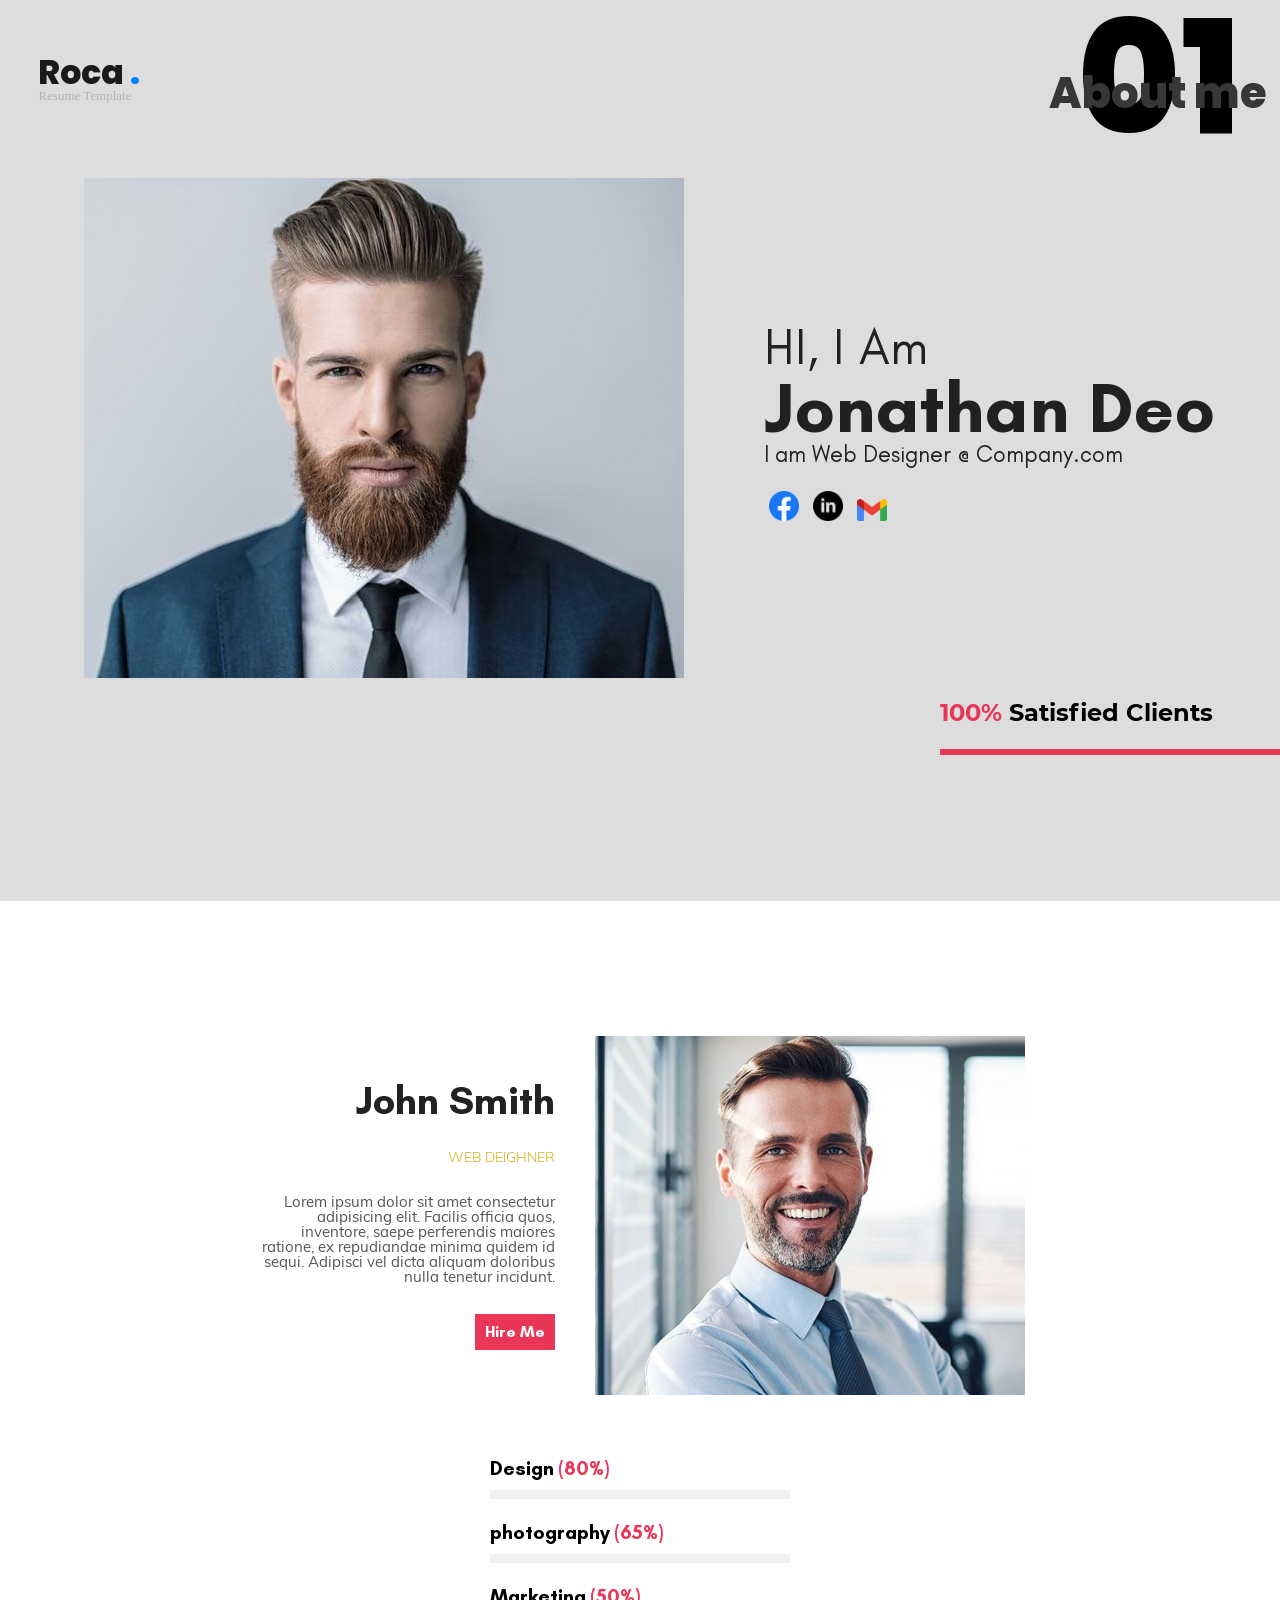
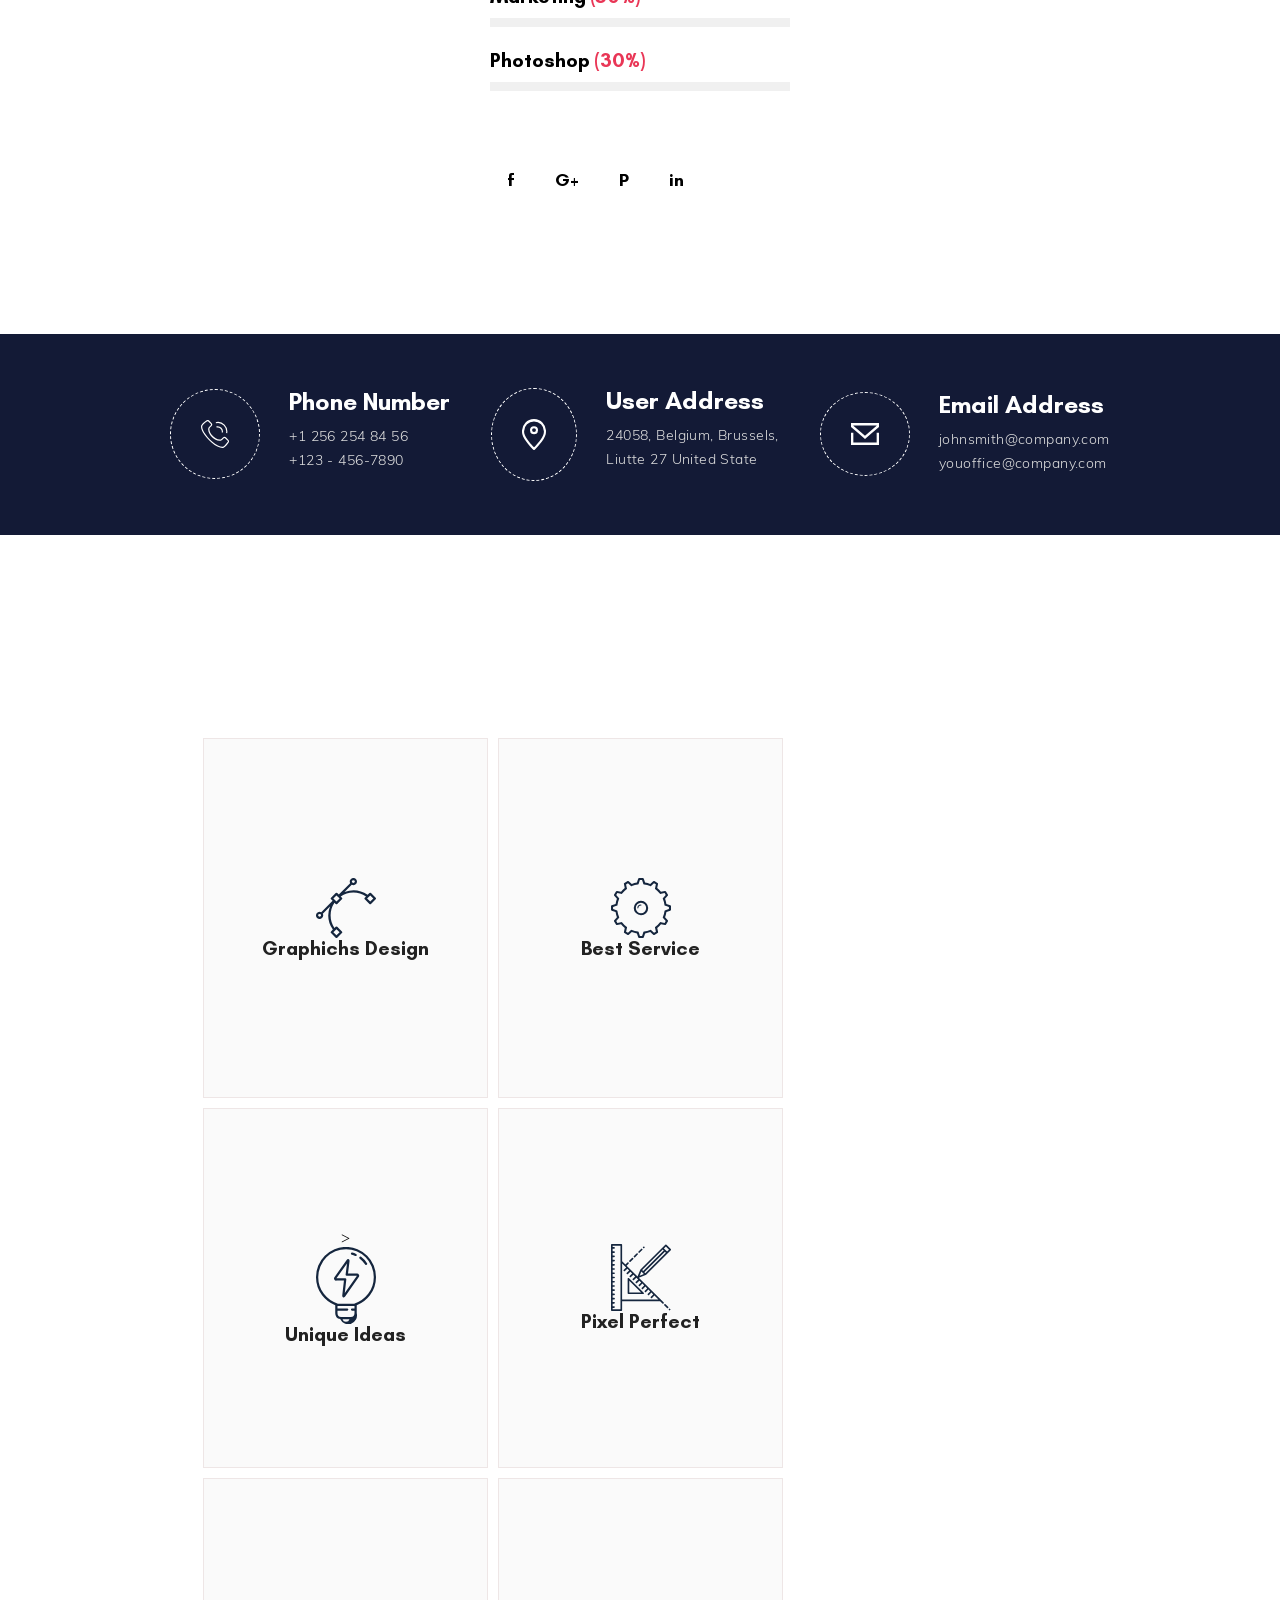
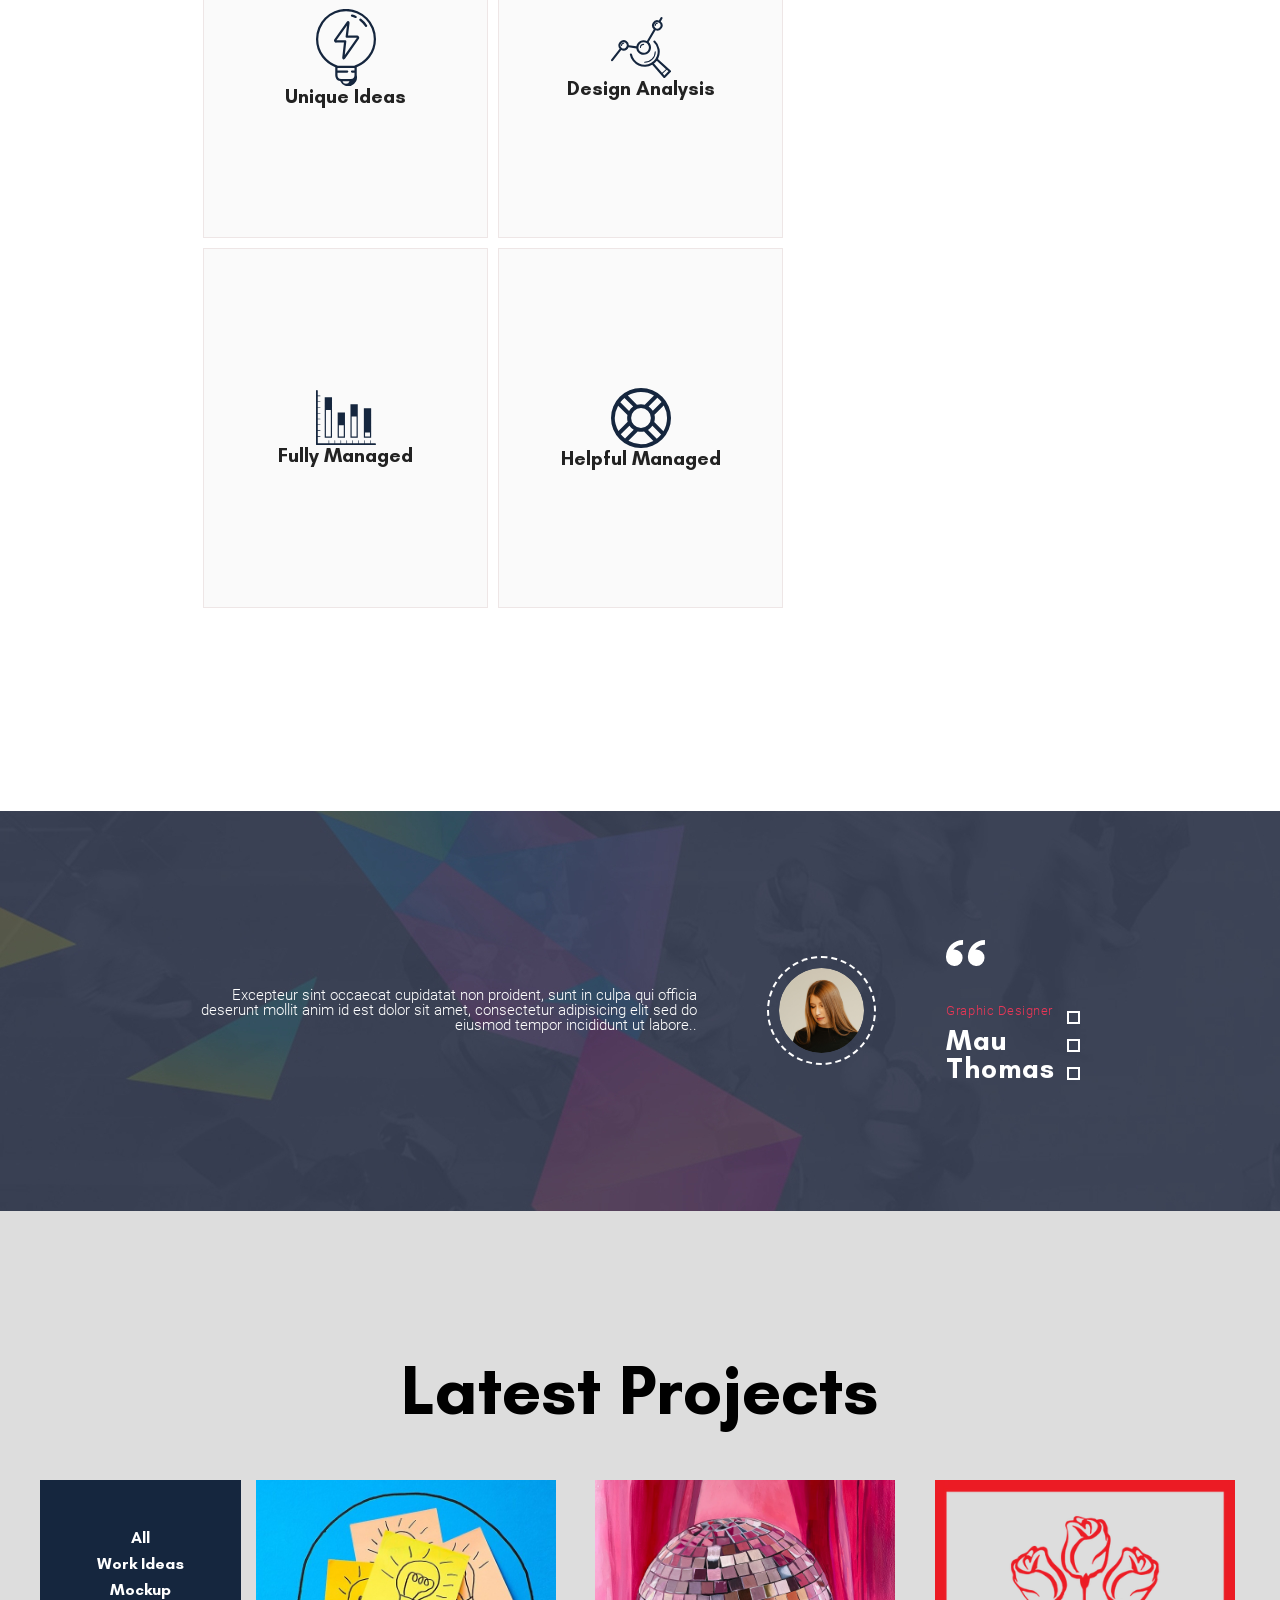
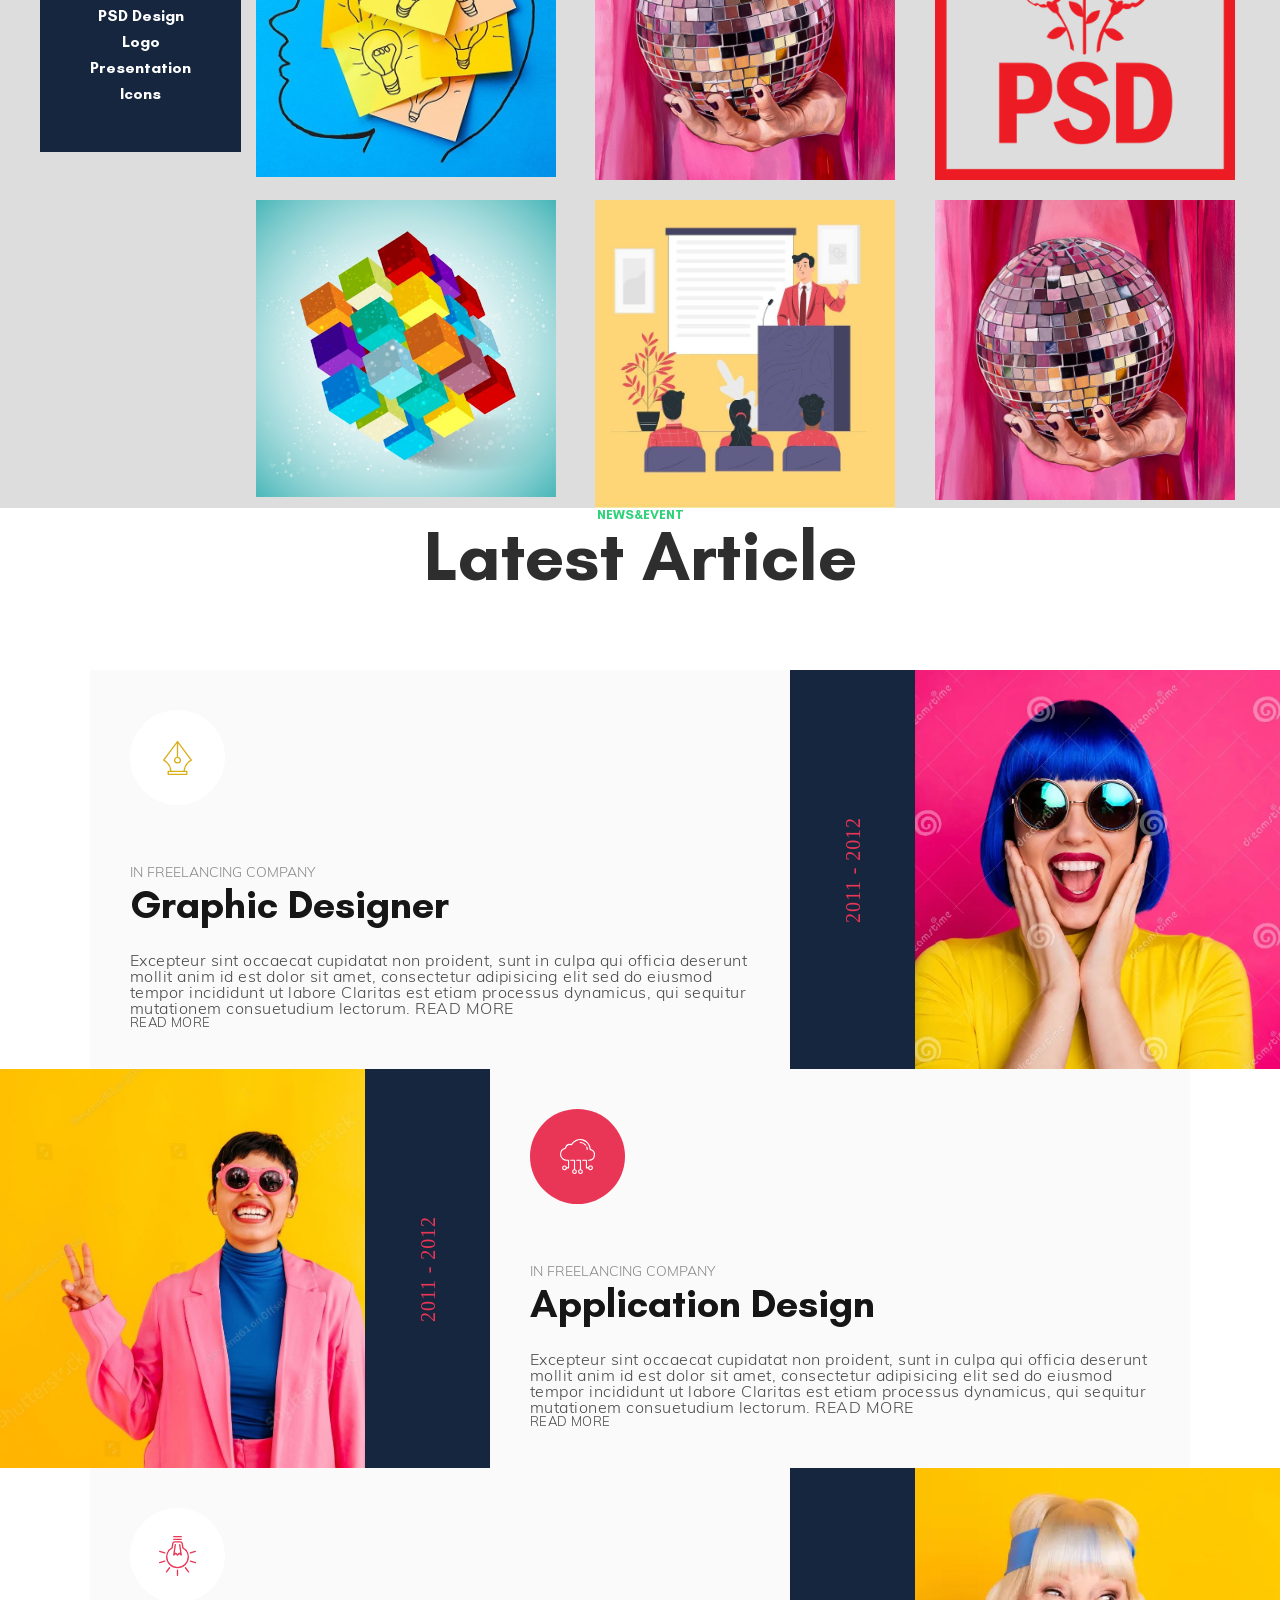
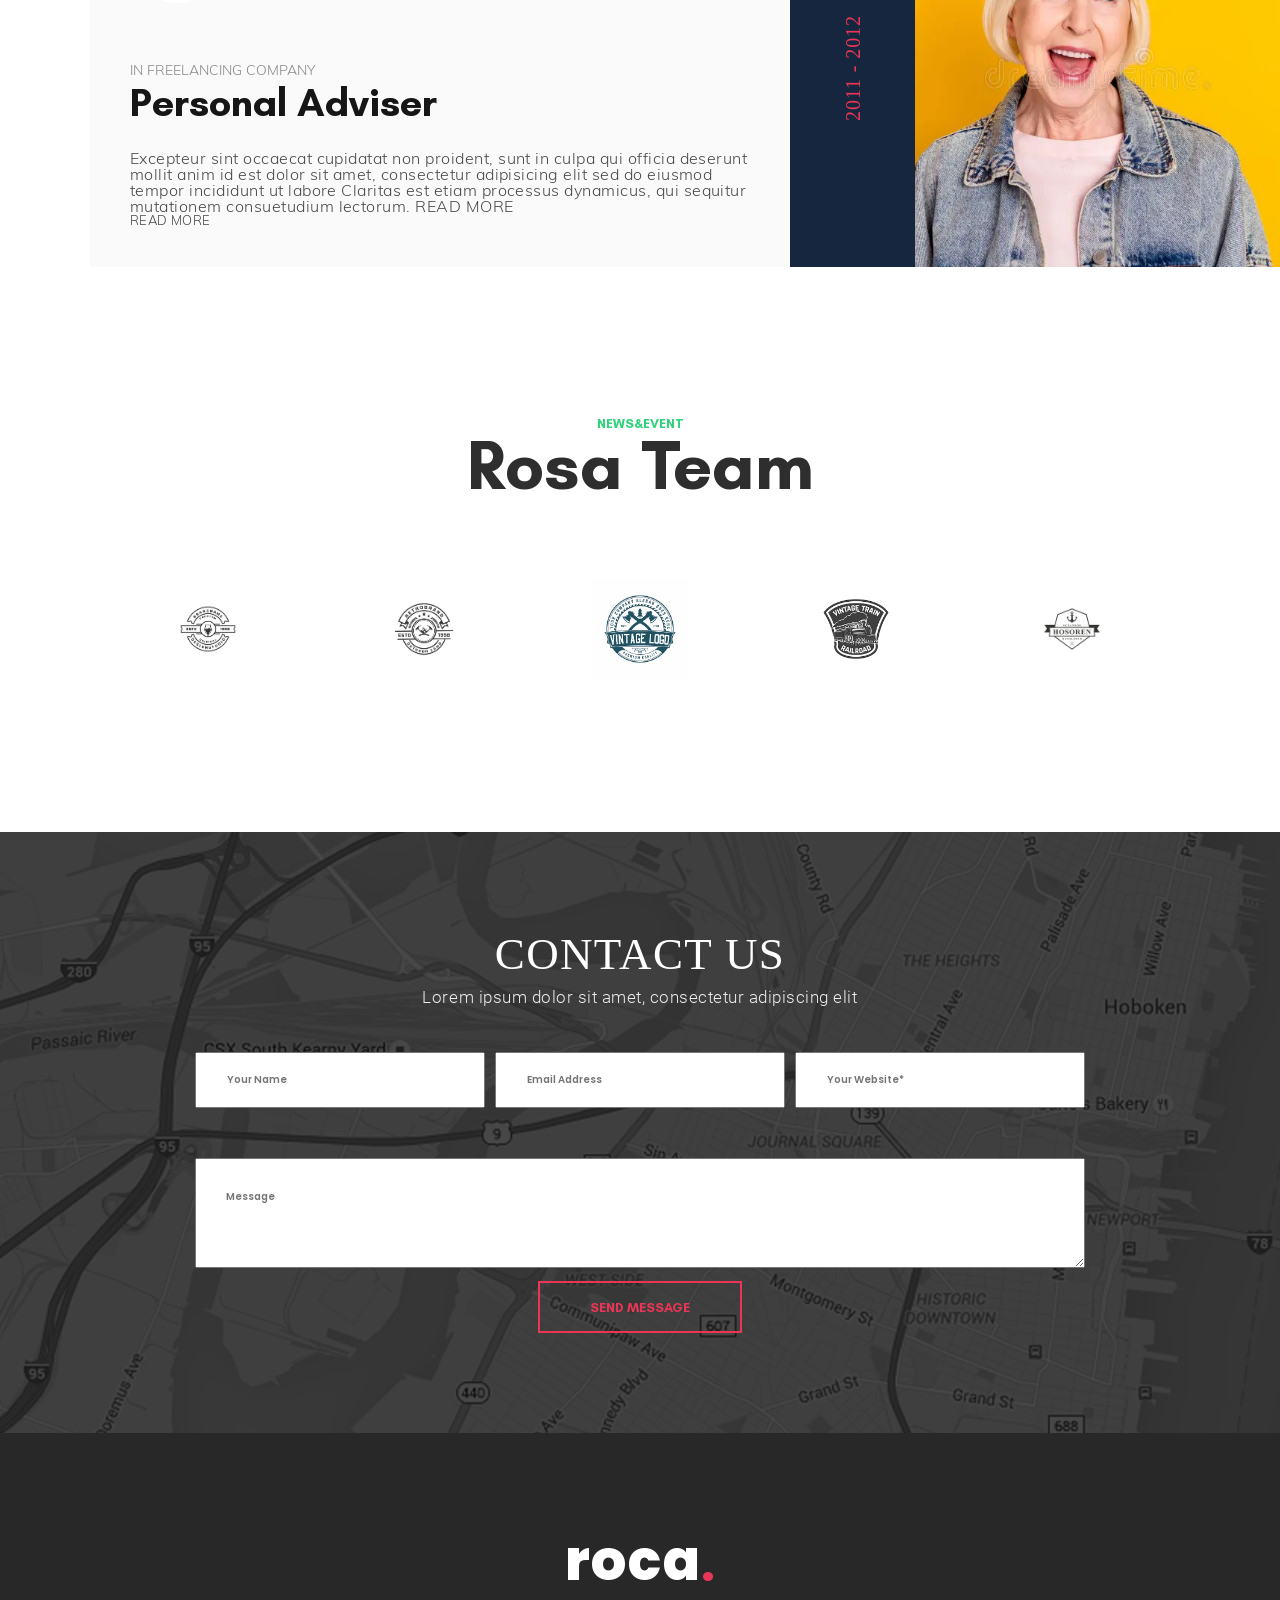
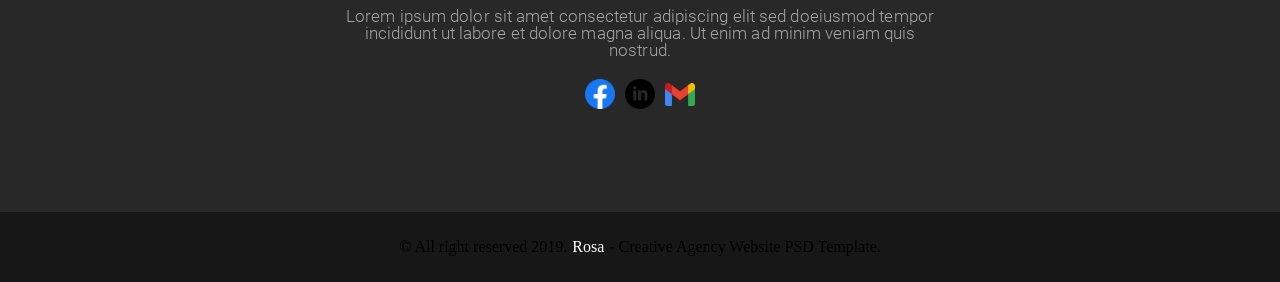
<file: index.html>
<!DOCTYPE html>
<html lang="en">
  <head>
    <link rel="stylesheet" href="assets/css/reset.css" />
    <link rel="stylesheet" href="assets/css/styles.css" />
    <link rel="stylesheet" href="assets/css/media.css" />

    <meta charset="UTF-8" />
    <meta name="viewport" content="width=device-width, initial-scale=1.0" />
    <!-- meta tags -->
    <meta name="description" content="My portfolio" />
    <meta name="keywords" content="HTML, CSS, JavaScript" />
    <!-- fb -->
    <meta
      property="og:url"
      content="https://calm-daffodil-a0343c.netlify.app/"
    />
    <meta property="og:type" content="website" />
    <meta property="og:title" content="My portfolio" />
    <meta property="og:description" content="Roca template" />
    <meta
      property="og:image"
      content="https://github.com/ninata11/Final-project"
    />

    <title>Roca</title>
  </head>
  <body>
    <header>
      <section class="header-spans">
        <div class="roca">
          <span>Roca</span>
          <span class="dot">.</span>
        </div>
        <span class="Template">Resume Template</span>
      </section>
      <section class="about-me">
        <span>01</span>
        <span>About me</span>
      </section>
    </header>
    <main>
      <section class="slider">
        <div class="slide">
          <div>
            <img src="assets/img/pic.jpg" alt="profile" />
          </div>
        </div>
        <div class="slide">
          <div>
            <img src="assets/img/pic4.jpg" alt="profile" />
          </div>
        </div>

        <div class="slide">
          <div>
            <img src="assets/img/pic2.jpg" alt="profile" />
          </div>
        </div>

        <div class="name">
          <span>HI, I Am </span>
          <span>Jonathan Deo</span>
          <span>I am Web Designer @ Company.com</span>
          <div>
            <a href="https://www.facebook.com/iamninachkaaa" target="_blank"
              ><img class="icon" src="assets/img/fb-icon.png" alt=""
            /></a>
            <a href="https://www.linkedin.com/feed/" target="_blank"
              ><img class="icon" src="assets/img/linkedin-icon.png" alt=""
            /></a>
            <a href="https://mail.google.com/mail/u/0/" target="_blank"
              ><img
                class="icon"
                src="assets/img/Gmail_icon_(2020).svg.png"
                alt=""
            /></a>
          </div>
        </div>
      </section>
      <section class="page-end">
        <span>100% </span>
        <span>Satisfied Clients</span>
        <div></div>
      </section>
      <section>
        <div class="container">
          <div class="information">
            <h2>John Smith</h2>
            <span>WEB DEIGHNER</span>
            <p>
              Lorem ipsum dolor sit amet consectetur adipisicing elit. Facilis
              officia quos, inventore, saepe perferendis maiores ratione, ex
              repudiandae minima quidem id sequi. Adipisci vel dicta aliquam
              doloribus nulla tenetur incidunt.
            </p>
            <div>Hire Me</div>
          </div>

          <img src="assets/img/pic2.jpg" alt="profile" />
          <div class="progress-section">
            <div class="bars">
              <span>Design</span>
              <span>(80%)</span>

              <div class="container-2">
                <div class="progress">
                  <div class="progress-bar" data-progress="80"></div>
                </div>
              </div>
            </div>
            <div class="bars">
              <span>photography</span>
              <span>(65%)</span>
              <div class="container-2">
                <div class="progress">
                  <div class="progress-bar" data-progress="65"></div>
                </div>
              </div>
            </div>
            <div class="bars">
              <span>Marketing</span>
              <span>(50%)</span>

              <div class="container-2">
                <div class="progress">
                  <div class="progress-bar" data-progress="50"></div>
                </div>
              </div>
            </div>
            <div class="bars">
              <span>Photoshop</span>
              <span>(30%)</span>
              <h3></h3>
              <div class="container-2">
                <div class="progress">
                  <div class="progress-bar" data-progress="30"></div>
                </div>
              </div>
            </div>
            <div class="squares-parent">
              <a href="https://www.facebook.com/" target="_blank">
                <div class="square"><div>f</div></div>
              </a>
              <a href="https://www.facebook.com/" target="_blank">
                <div class="square"><div>G+</div></div>
              </a>
              <a href="https://www.facebook.com/" target="_blank">
                <div class="square"><div>P</div></div>
              </a>
              <a href="https://www.facebook.com/" target="_blank">
                <div class="square"><div>in</div></div>
              </a>
            </div>
          </div>
        </div>
      </section>
      <section class="blue-section">
        <div class="contact">
          <div class="dashed-border">
            <img src="assets/img/1.svg" alt="call" />
          </div>
          <div class="addresses">
            <h3>Phone Number</h3>
            <a href="tel:+1 256 254 84 56 ">+1 256 254 84 56</a>
            <a href="tel: +123 - 456-7890 ">+123 - 456-7890</a>
          </div>
        </div>
        <div class="contact">
          <div class="dashed-border">
            <img src="assets/img/2.svg" alt="call" />
          </div>
          <div class="addresses">
            <h3>User Address</h3>
            <a href="https://maps.app.goo.gl/L4Jz5Cn4kfnjxTxz8" target="_blank"
              >24058, Belgium, Brussels,
            </a>
            <a href="https://maps.app.goo.gl/S2d8UM5fn9gJpexq9" target="_blank"
              >Liutte 27 United State</a
            >
          </div>
        </div>
        <div class="contact">
          <div class="dashed-border">
            <img src="assets/img/3.svg" alt="call" />
          </div>
          <div class="addresses">
            <h3>Email Address</h3>
            <a href="mailto:johnsmith@company.com  ">johnsmith@company.com </a>
            <a href="mailto:youoffice@company.com ">youoffice@company.com</a>
          </div>
        </div>
      </section>
      <section>
        <div class="cards-section">
          <div class="cards-parrent">
            <div class="card">
              <div class="hover-none">
                <img src="assets/img/design.svg" alt="design" />
                <h3>Graphichs Design</h3>
              </div>

              <div class="hover-d">
                <h4>Graphichs Design</h4>
                <p>
                  Lorem ipsum dolor sit amet consectetur adipisicing elit.
                  Atque, sunt. Ratione assumenda animi dolorum tempore
                  laboriosam.
                </p>
              </div>
            </div>

            <div class="card">
              <div class="hover-none">
                <img src="assets/img/service.svg" alt="service" />
                <h3>Best Service</h3>
              </div>
              <div class="hover-d">
                <h4>Best Service</h4>
                <p>
                  Lorem ipsum dolor sit amet consectetur adipisicing elit.
                  Atque, sunt. Ratione assumenda animi dolorum tempore
                  laboriosam.
                </p>
              </div>
            </div>
            <div class="card">
              <div class="hover-none">
                >
                <img src="assets/img/ideas.svg" alt="ideas" />
                <h3>Unique Ideas</h3>
              </div>
              <div class="hover-d">
                <h4>Unique Ideas</h4>
                <p>
                  Lorem ipsum dolor sit amet consectetur adipisicing elit.
                  Atque, sunt. Ratione assumenda animi dolorum tempore
                  laboriosam.
                </p>
              </div>
            </div>
            <div class="card">
              <div class="hover-none">
                <img src="assets/img/pixel.svg" alt="pixel" />
                <h3>Pixel Perfect</h3>
              </div>
              <div class="hover-d">
                <h4>Pixel Perfect</h4>
                <p>
                  Lorem ipsum dolor sit amet consectetur adipisicing elit.
                  Atque, sunt. Ratione assumenda animi dolorum tempore
                  laboriosam.
                </p>
              </div>
            </div>
            <div class="card">
              <div class="hover-none">
                <img src="assets/img/ideas.svg" alt="ideas" />
                <h3>Unique Ideas</h3>
              </div>
              <div class="hover-d">
                <h4>Unique Ideas</h4>
                <p>
                  Lorem ipsum dolor sit amet consectetur adipisicing elit.
                  Atque, sunt. Ratione assumenda animi dolorum tempore
                  laboriosam.
                </p>
              </div>
            </div>
            <div class="card">
              <div class="hover-none">
                <img src="assets/img/analysis.svg" alt="analysis" />
                <h3>Design Analysis</h3>
              </div>
              <div class="hover-d">
                <h4>Design Analysis</h4>
                <p>
                  Lorem ipsum dolor sit amet consectetur adipisicing elit.
                  Atque, sunt. Ratione assumenda animi dolorum tempore
                  laboriosam.
                </p>
              </div>
            </div>
            <div class="card">
              <div class="hover-none">
                <img src="assets/img/chart.svg" alt="chartr" />
                <h3>Fully Managed</h3>
              </div>
              <div class="hover-d">
                <h4>Fully Managed</h4>
                <p>
                  Lorem ipsum dolor sit amet consectetur adipisicing elit.
                  Atque, sunt. Ratione assumenda animi dolorum tempore
                  laboriosam.
                </p>
              </div>
            </div>
            <div class="card">
              <div class="hover-none">
                <img src="assets/img/support.svg" alt="support" />
                <h3>Helpful Managed</h3>
              </div>
              <div class="hover-d">
                <h4>Helpful Managed</h4>
                <p>
                  Lorem ipsum dolor sit amet consectetur adipisicing elit.
                  Atque, sunt. Ratione assumenda animi dolorum tempore
                  laboriosam.
                </p>
              </div>
            </div>
          </div>
        </div>
      </section>
      <section class="back-section">
        <div class="b-container">
          <div class="slideshow-container">
            <div class="emploee">
              <p>
                Excepteur sint occaecat cupidatat non proident, sunt in culpa
                qui officia deserunt mollit anim id est dolor sit amet,
                consectetur adipisicing elit sed do eiusmod tempor incididunt ut
                labore..
              </p>
              <div class="new-border">
                <img src="assets/img/d3.svg" alt="profile" />
              </div>
              <div class="d-flex">
                <img src="assets/img/quote.svg" alt="" />
                <span>Graphic Designer</span>
                <span>Mau Thomas</span>
              </div>
            </div>
            <div class="emploee">
              <p>
                The front-end of a website is the part that users interact with.
                Everything that you see when you're navigating around the
                Internet, from fonts and colors to dropdown menus and sliders,
                is a combo of HTML, CSS.
              </p>
              <div class="new-border">
                <img src="assets/img/d4.svg" alt="profile" />
              </div>
              <div class="d-flex">
                <img src="assets/img/quote.svg" alt="" />
                <span>front-end Developer</span>
                <span>Theo Smith</span>
              </div>
            </div>
            <div class="emploee">
              <p>
                Back end (computing), the data access layer in software
                architecture. Back-end CASE. Back-end database, a database
                accessed indirectly through an external application.
              </p>
              <div class="new-border">
                <img src="assets/img/d5.svg" alt="profile" />
              </div>
              <div class="d-flex">
                <img src="assets/img/quote.svg" alt="" />
                <span>Back-end Developer</span>
                <span>Giorgi Mikadze </span>
              </div>
            </div>
          </div>

          <div class="js-squares-parent">
            <div class="button"></div>
            <div class="button"></div>
            <div class="button"></div>
          </div>
        </div>
      </section>
      <section class="latest-projects">
        <div>
          <h3>Latest Projects</h3>
          <div class="l-projects">
            <div class="list">
              <ul class="btn-container" id="myBtnContainer">
                <li class="btn active" onclick="filterObjects('all')">All</li>
                <li class="btn" onclick="filterObjects('work')">Work Ideas</li>
                <li class="btn" onclick="filterObjects('mockup')">Mockup</li>
                <li class="btn" onclick="filterObjects('psd')">PSD Design</li>
                <li class="btn" onclick="filterObjects('log')">Logo</li>
                <li class="btn" onclick="filterObjects('pres')">
                  Presentation
                </li>
                <li class="btn" onclick="filterObjects('icons')">Icons</li>
              </ul>
            </div>
            <div class="js-cards">
              <div class="filterDiv work">
                <img class="cube" src="assets/img/work.jpg" alt="ideas" />

                <div class="none">
                  <img src="assets/img/heart.svg" alt="heart" />
                  <span>9 month ago</span>

                  <h4>Work Ideas</h4>
                </div>
              </div>
              <div class="filterDiv mockup">
                <img class="cube" src="assets/img/ball2.webp" alt="mockup" />
                <div class="none">
                  <img src="assets/img/heart.svg" alt="heart" />
                  <span>1 years ago</span>

                  <h4>Mockup</h4>
                </div>
              </div>
              <div class="filterDiv psd">
                <img class="cube" src="assets/img/PSD.webp" alt="psd" />
                <div class="none">
                  <img src="assets/img/heart.svg" alt="heart" />
                  <span>3 days ago</span>

                  <h4>PSD Design</h4>
                </div>
              </div>
              <div class="filterDiv log">
                <img class="cube" src="assets/img/cube.jpg" alt="cube" />
                <div class="none">
                  <img src="assets/img/heart.svg" alt="heart" />
                  <span>2 weeks ago</span>

                  <h4>Logo</h4>
                </div>
              </div>
              <div class="filterDiv pres">
                <img
                  class="cube"
                  src="assets/img/presentation.png"
                  alt="presentation"
                />
                <div class="none">
                  <img src="assets/img/heart.svg" alt="heart" />
                  <span>3 month ago</span>

                  <h4>Presentation</h4>
                </div>
              </div>
              <div class="filterDiv icons">
                <img class="cube" src="assets/img/ball2.webp" alt="icons" />
                <div class="none">
                  <img src="assets/img/heart.svg" alt="heart" />
                  <span>6 month ago</span>

                  <h4>Icons</h4>
                </div>
              </div>
            </div>
          </div>
        </div>
      </section>
      <section class="latest-articles">
        <div class="article-header">
          <span>NEWS&EVENT</span>
          <h2>Latest Article</h2>
        </div>
        <div class="article-parent">
          <div class="article" style="margin-left: 90px">
            <img src="assets/img/Icon1.svg" alt="icon" />
            <span>IN FREELANCING COMPANY</span>
            <h3>Graphic Designer</h3>
            <p>
              Excepteur sint occaecat cupidatat non proident, sunt in culpa qui
              officia deserunt mollit anim id est dolor sit amet, consectetur
              adipisicing elit sed do eiusmod tempor incididunt ut labore
              Claritas est etiam processus dynamicus, qui sequitur mutationem
              consuetudium lectorum. READ MORE
            </p>
            <a href="#">READ MORE</a>
          </div>
          <div class="rotate"><div>2011 - 2012</div></div>
          <div>
            <img class="art-pic" src="assets/img/artc6.jpg" alt="people" />
          </div>
        </div>
        <div class="article-parent">
          <div>
            <img class="art-pic" src="assets/img/artic4.jpg" alt="people" />
          </div>
          <div class="rotate"><div>2011 - 2012</div></div>
          <div class="article" style="margin-right: 90px">
            <img src="assets/img/Icon2.svg" alt="icon" />
            <span>IN FREELANCING COMPANY</span>
            <h3>Application Design</h3>
            <p>
              Excepteur sint occaecat cupidatat non proident, sunt in culpa qui
              officia deserunt mollit anim id est dolor sit amet, consectetur
              adipisicing elit sed do eiusmod tempor incididunt ut labore
              Claritas est etiam processus dynamicus, qui sequitur mutationem
              consuetudium lectorum. READ MORE
            </p>
            <a href="#">READ MORE</a>
          </div>
        </div>
        <div class="article-parent">
          <div class="article" style="margin-left: 90px">
            <img src="assets/img/Icon3.svg" alt="icon" />
            <span>IN FREELANCING COMPANY</span>
            <h3>Personal Adviser</h3>
            <p>
              Excepteur sint occaecat cupidatat non proident, sunt in culpa qui
              officia deserunt mollit anim id est dolor sit amet, consectetur
              adipisicing elit sed do eiusmod tempor incididunt ut labore
              Claritas est etiam processus dynamicus, qui sequitur mutationem
              consuetudium lectorum. READ MORE
            </p>
            <a href="#">READ MORE</a>
          </div>
          <div class="rotate"><div>2011 - 2012</div></div>
          <div>
            <img class="art-pic" src="assets/img/arct7.webp" alt="people" />
          </div>
        </div>
      </section>
      <section class="rosa-team">
        <div class="article-header">
          <span>NEWS&EVENT</span>
          <h2>Rosa Team</h2>
        </div>
        <div class="rosa-articles">
          <div class="client">
            <img src="assets/img/alb1.jpg" alt="logo" />
            <div class="client-info">
              <h4>Client 1</h4>
              <p>
                Lorm ipm dolr amt consect mag maiores.Ipsa dolor sit magnam
                maores.
              </p>
            </div>
          </div>
          <div class="client">
            <img src="assets/img/alb2.jpg" alt="logo" />
            <div class="client-info">
              <h4>Client 2</h4>
              <p>
                Lorm ipm dolr amt consect mag maiores.Ipsa dolor sit magnam
                maores.
              </p>
            </div>
          </div>
          <div class="client">
            <img src="assets/img/alb3.avif" alt="logo" />
            <div class="client-info">
              <h4>Client 3</h4>
              <p>
                Lorm ipm dolr amt consect mag maiores.Ipsa dolor sit magnam
                maores.
              </p>
            </div>
          </div>
          <div class="client">
            <img src="assets/img/alb4.avif" alt="logo" />
            <div class="client-info">
              <h4>Client 4</h4>
              <p>
                Lorm ipm dolr amt consect mag maiores.Ipsa dolor sit magnam
                maores.
              </p>
            </div>
          </div>
          <div class="client">
            <img src="assets/img/ocean.jpg" alt="logo" />
            <div class="client-info">
              <h4>Client 5</h4>
              <p>
                Lorm ipm dolr amt consect mag maiores.Ipsa dolor sit magnam
                maores.
              </p>
            </div>
          </div>
        </div>
      </section>
      <section class="final-section">
        <div class="final-head">
          <h4>CONTACT US</h4>
          <span>Lorem ipsum dolor sit amet, consectetur adipiscing elit</span>
        </div>
        <form class="form" id="sigh-up" action="#" method="get" novalidate>
          <div class="reg">
            <div class="input-field">
              <label for="username"></label>
              <input
                type="text"
                id="username"
                name="username"
                placeholder="Your Name"
              />
              <span class="error-message" id="username-error"></span>
            </div>

            <div class="input-field">
              <label for="email"></label>
              <input
                type="email"
                name="email"
                id="email"
                placeholder="Email Address"
                required
              />
              <span class="error-message" id="email-error"></span>
            </div>
            <div class="input-field">
              <label for="web"></label>
              <input
                type="web"
                id="web"
                name="web"
                placeholder="Your Website*"
                required
              />
              <span class="error-message" id="web-error"></span>
            </div>
          </div>

          <div class="input-field">
            <label for="message"></label>
            <textarea
              class="textarea"
              name="message"
              id="message"
              cols="30"
              rows="10"
              placeholder="Message"
            ></textarea>
          </div>
          <div class="input-field">
            <button id="modalbtn" class="send-message" type="submit">
              SEND MESSAGE
            </button>
          </div>
        </form>
        <div class="modal" id="sign-up-modal">
          <div class="modal-content">
            <div class="modal-header">
              <button class="x-button">X</button>
            </div>
            <div class="modal-body">
              Thank you for getting in touch! We appreciate you contacting us.
            </div>
          </div>
        </div>
        <div class="modal" id="sign-up-error-modal">
          <div class="modal-content">
            <div class="modal-header">
              <button class="x-button">X</button>
            </div>
            <div class="modal-body">
              There was an error submitting your message. Please try again.
            </div>
          </div>
        </div>
      </section>

      <section class="footer-section">
        <div class="last-roca">
          <h3>roca</h3>
          <span>.</span>
        </div>

        <p>
          Lorem ipsum dolor sit amet consectetur adipiscing elit sed doeiusmod
          tempor incididunt ut labore et dolore magna aliqua. Ut enim ad minim
          veniam quis nostrud.
        </p>
        <div class="logos">
          <a href="https://www.facebook.com/" target="_blank">
            <img src="assets/img/fb-icon.png" alt="fb"
          /></a>
          <a href="https://www.linkedin.com/feed/" target="_blank">
            <img src="assets/img/linkedin-icon.png" alt="linkedin"
          /></a>
          <a href="https://mail.google.com" target="_blank">
            <img src="assets/img/Gmail_icon_(2020).svg.png" alt="gmail-grey"
          /></a>
        </div>
      </section>
    </main>
    <footer>
      <span>© All right reserved 2019. </span>
      <span>Rosa</span>
      <span> - Creative Agency Website PSD Template.</span>
    </footer>
    <script src="app.js"></script>
  </body>
</html>
</file>
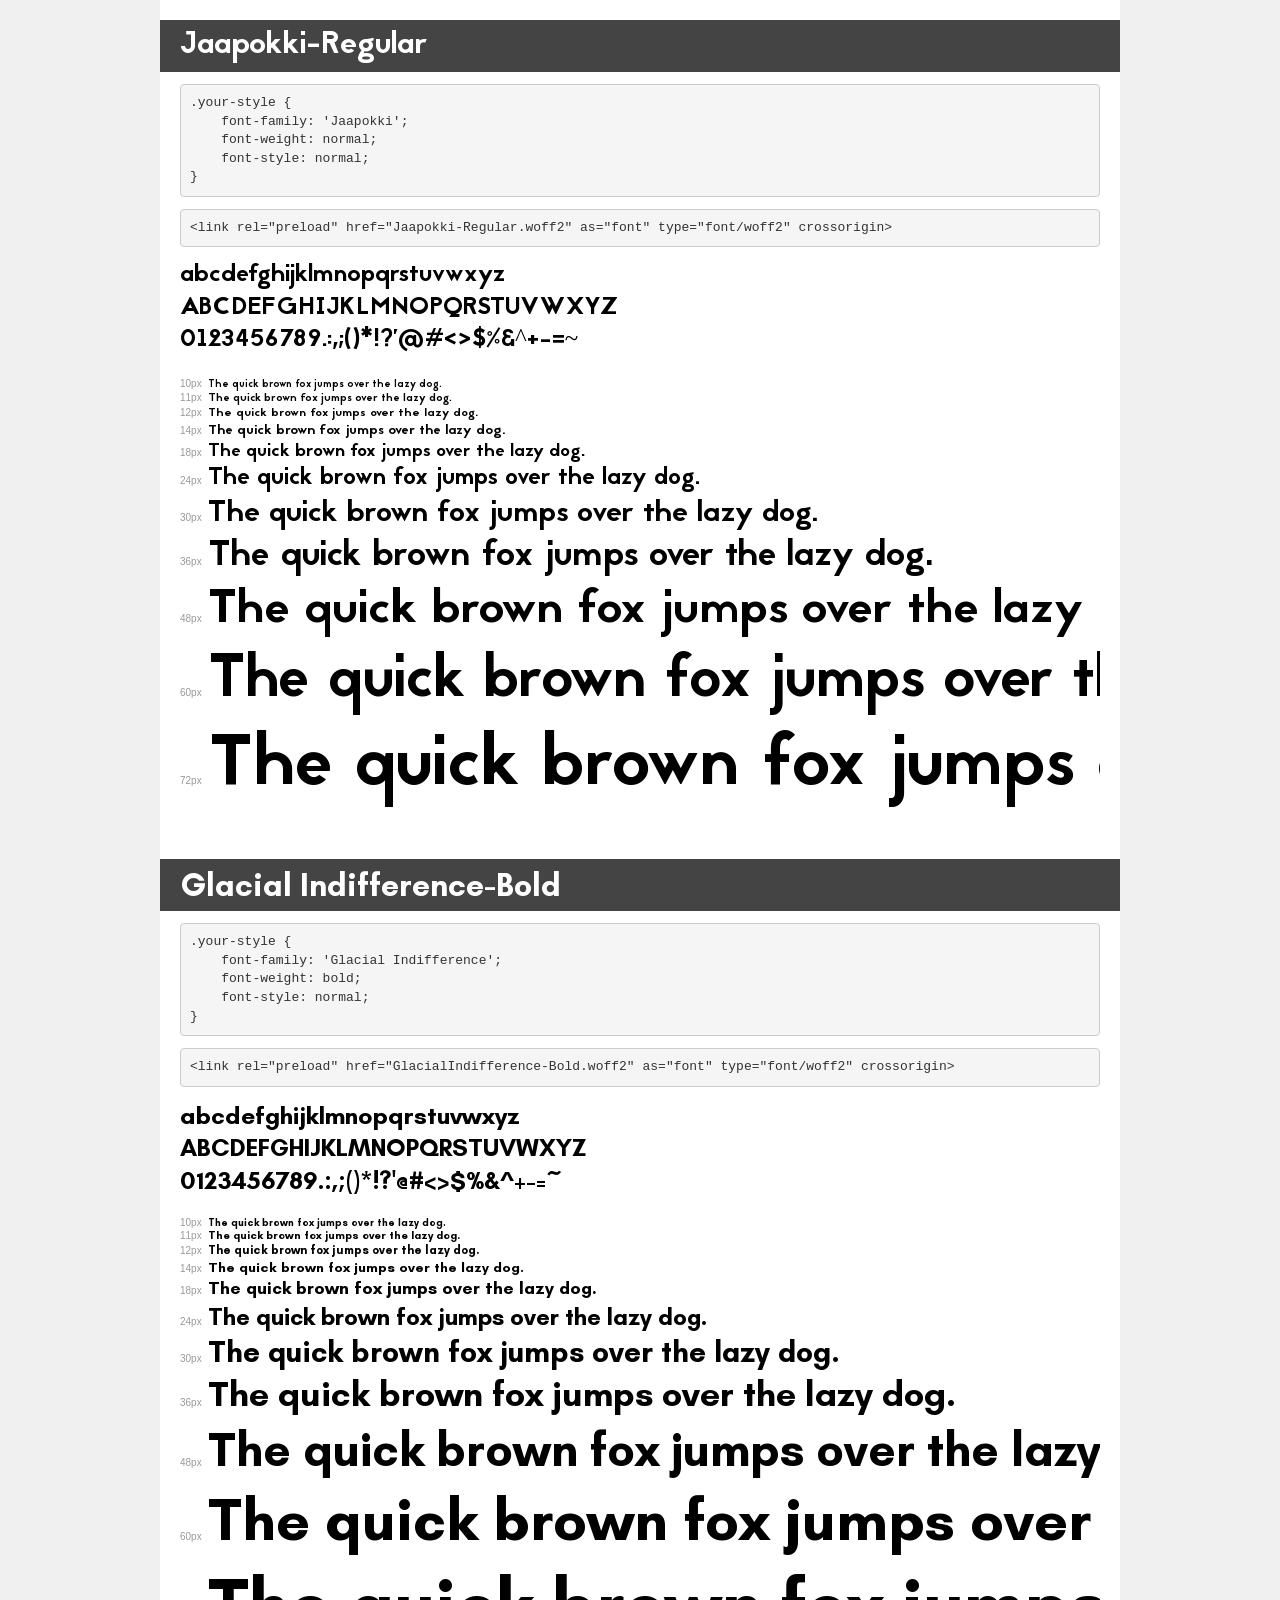
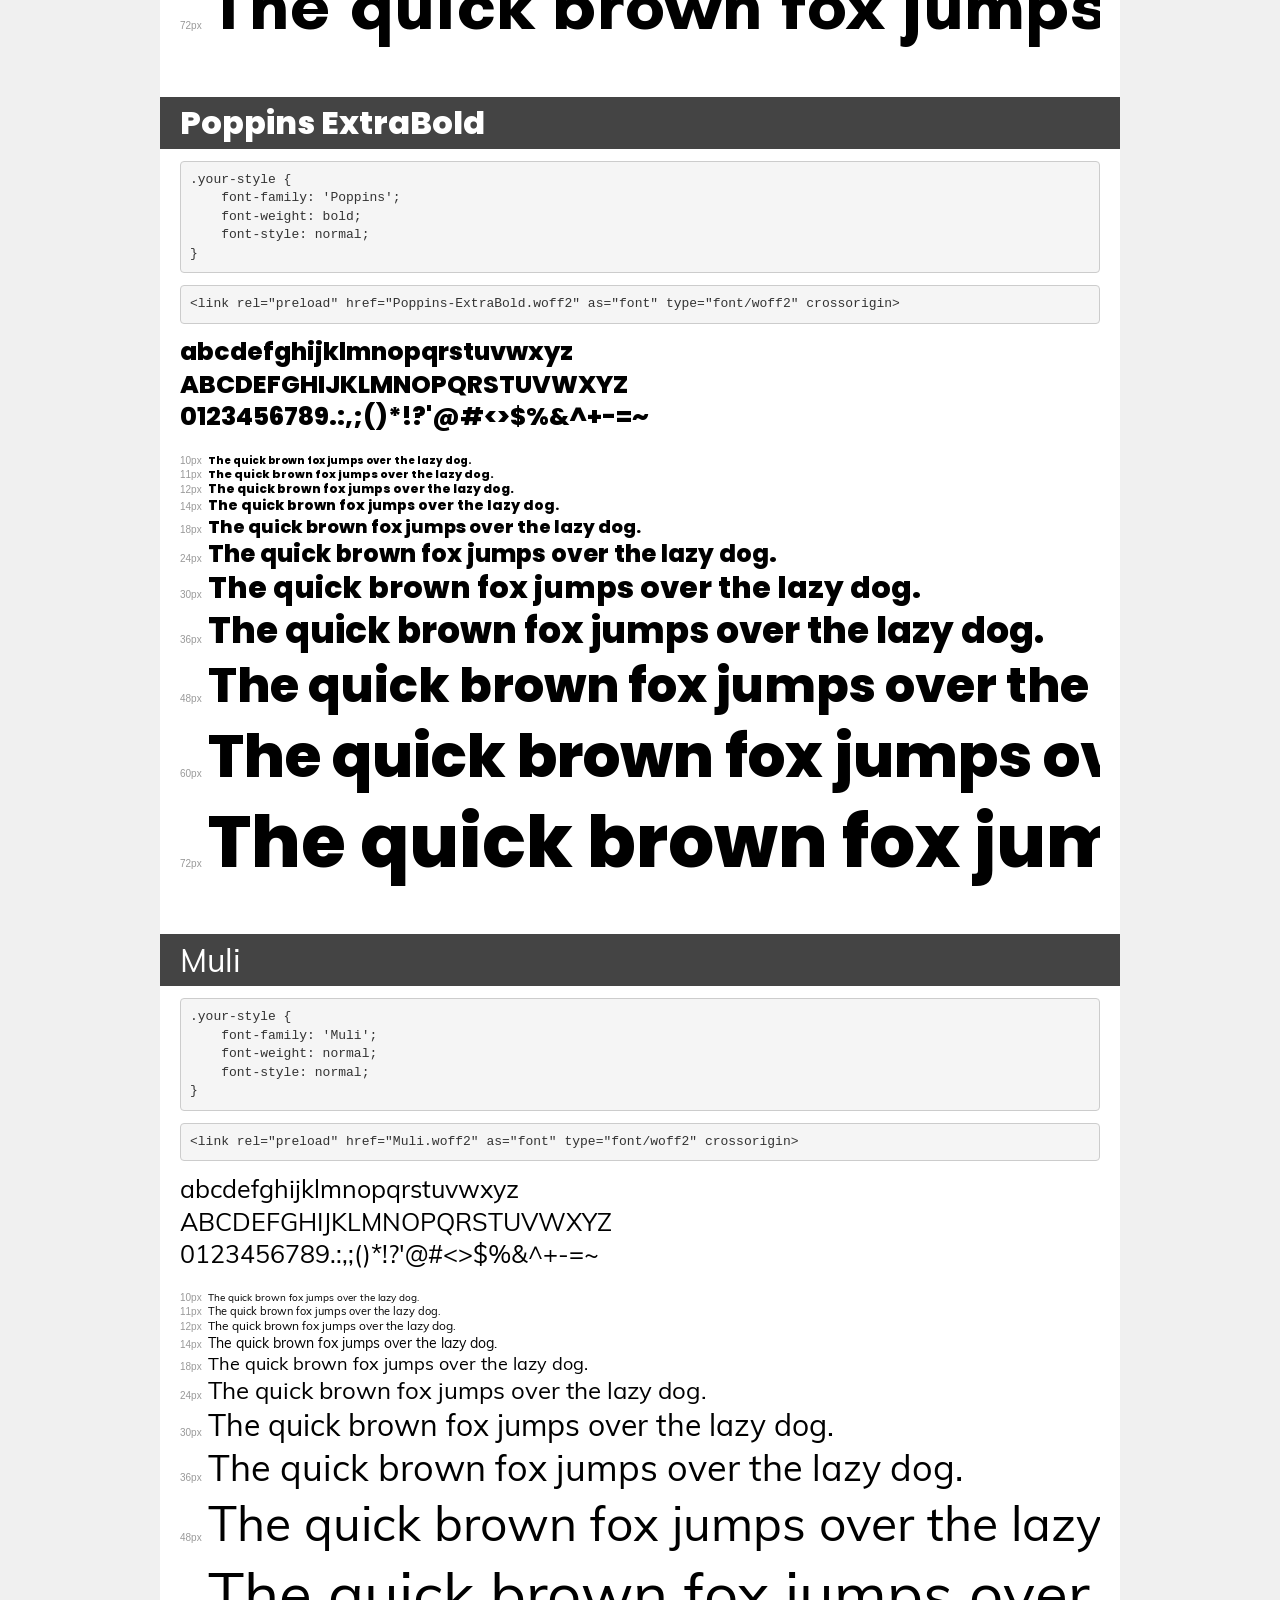
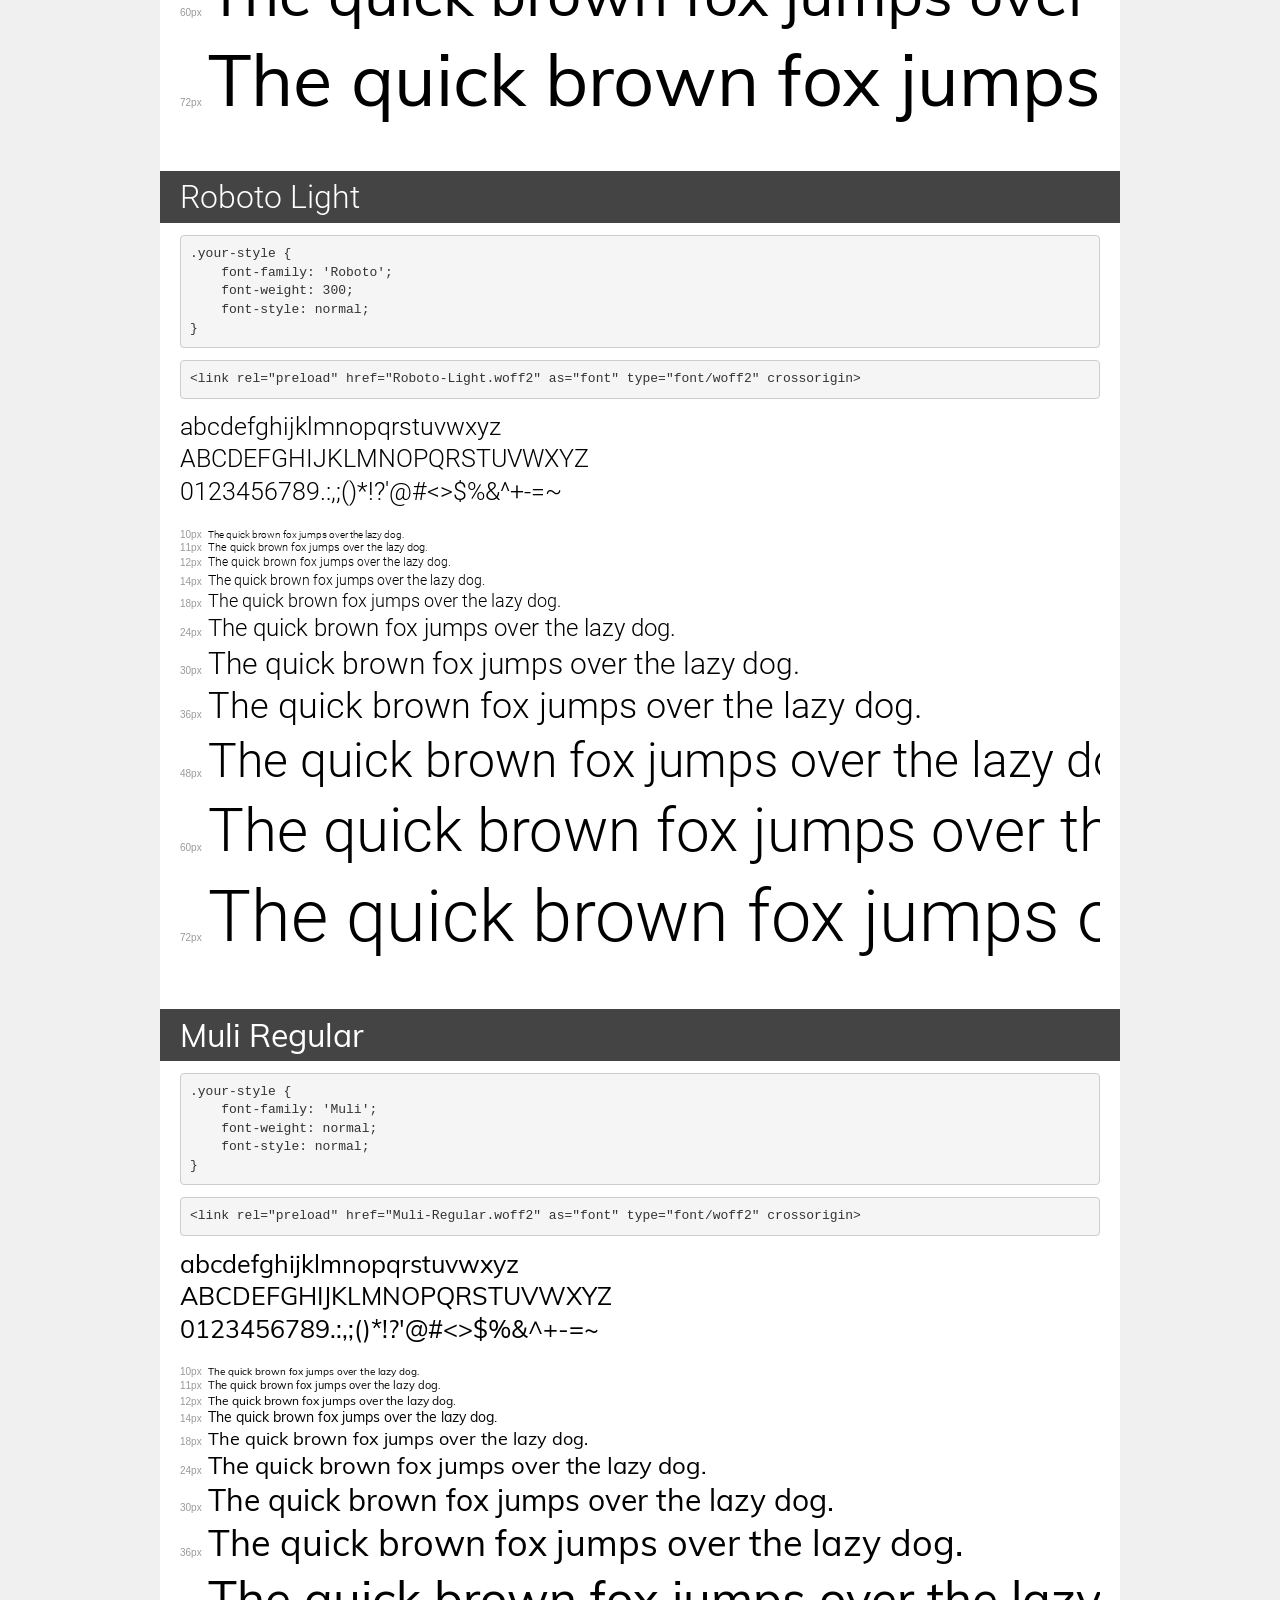
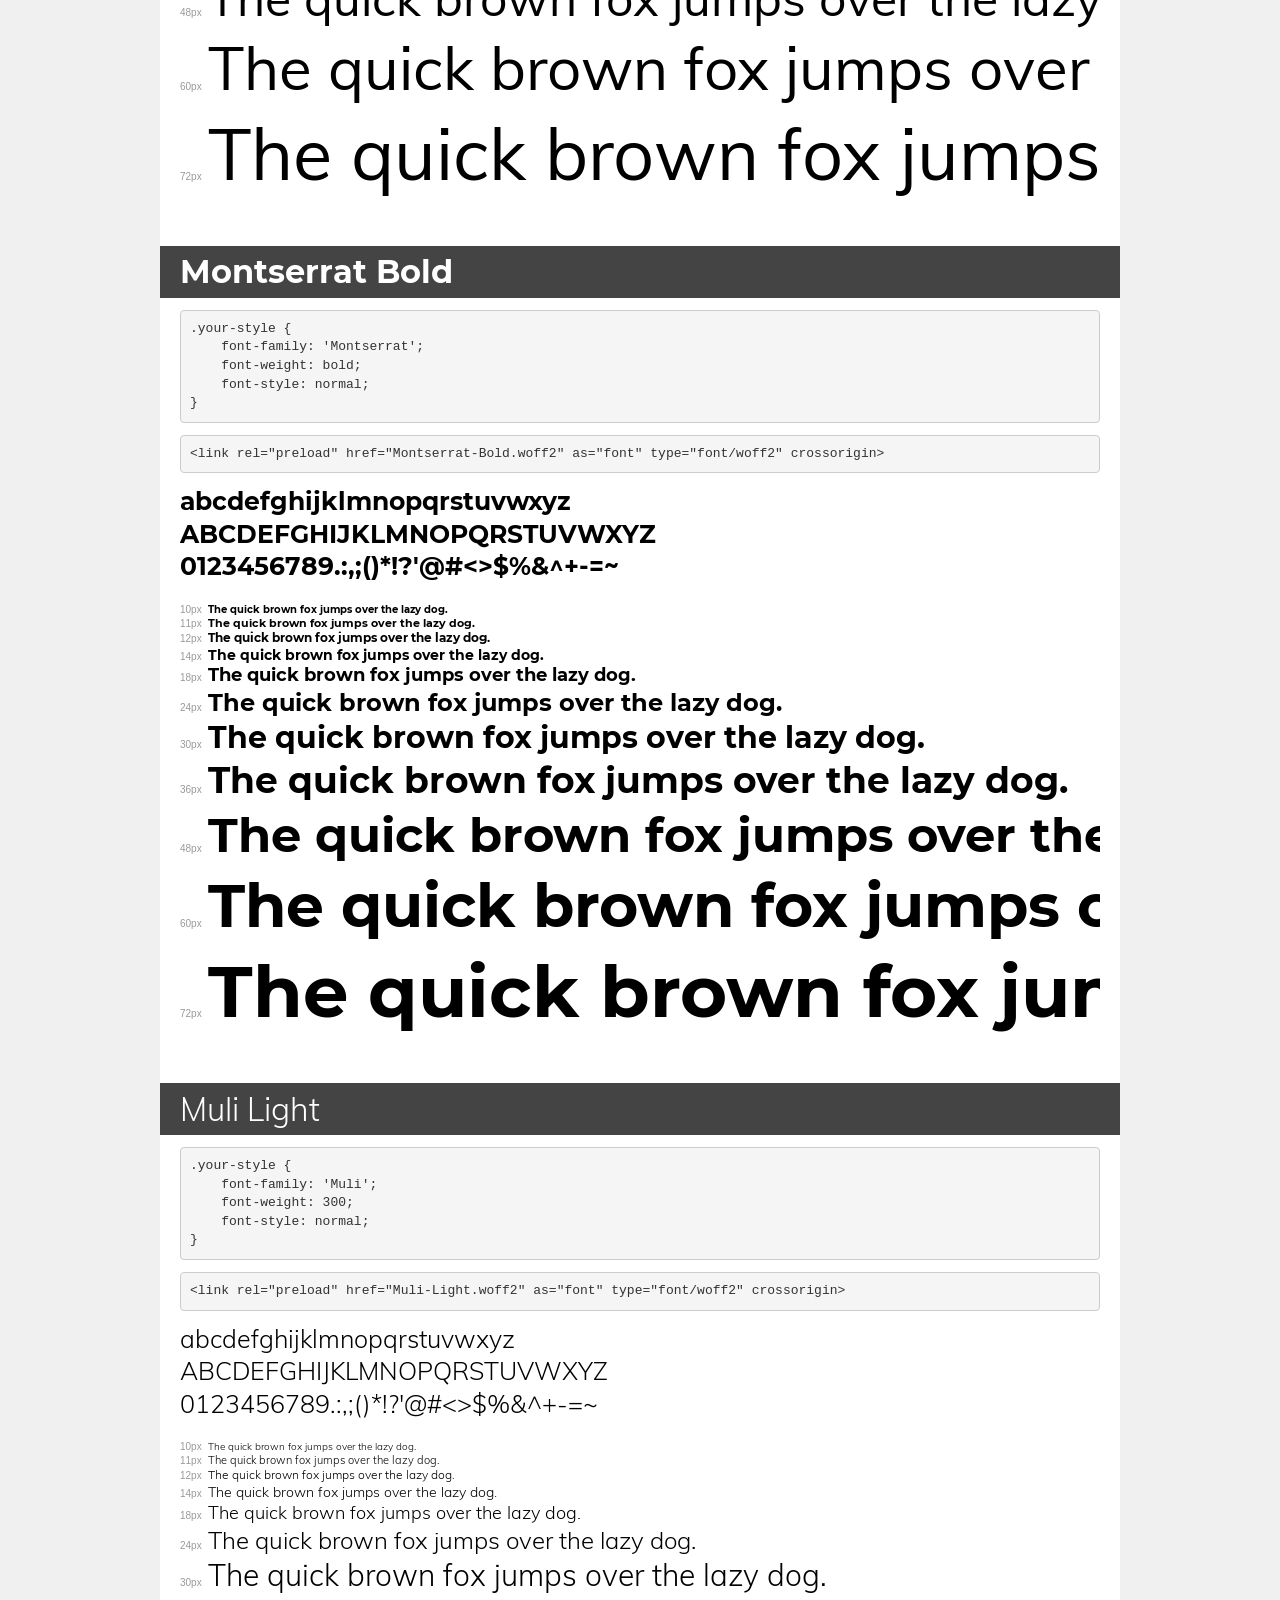
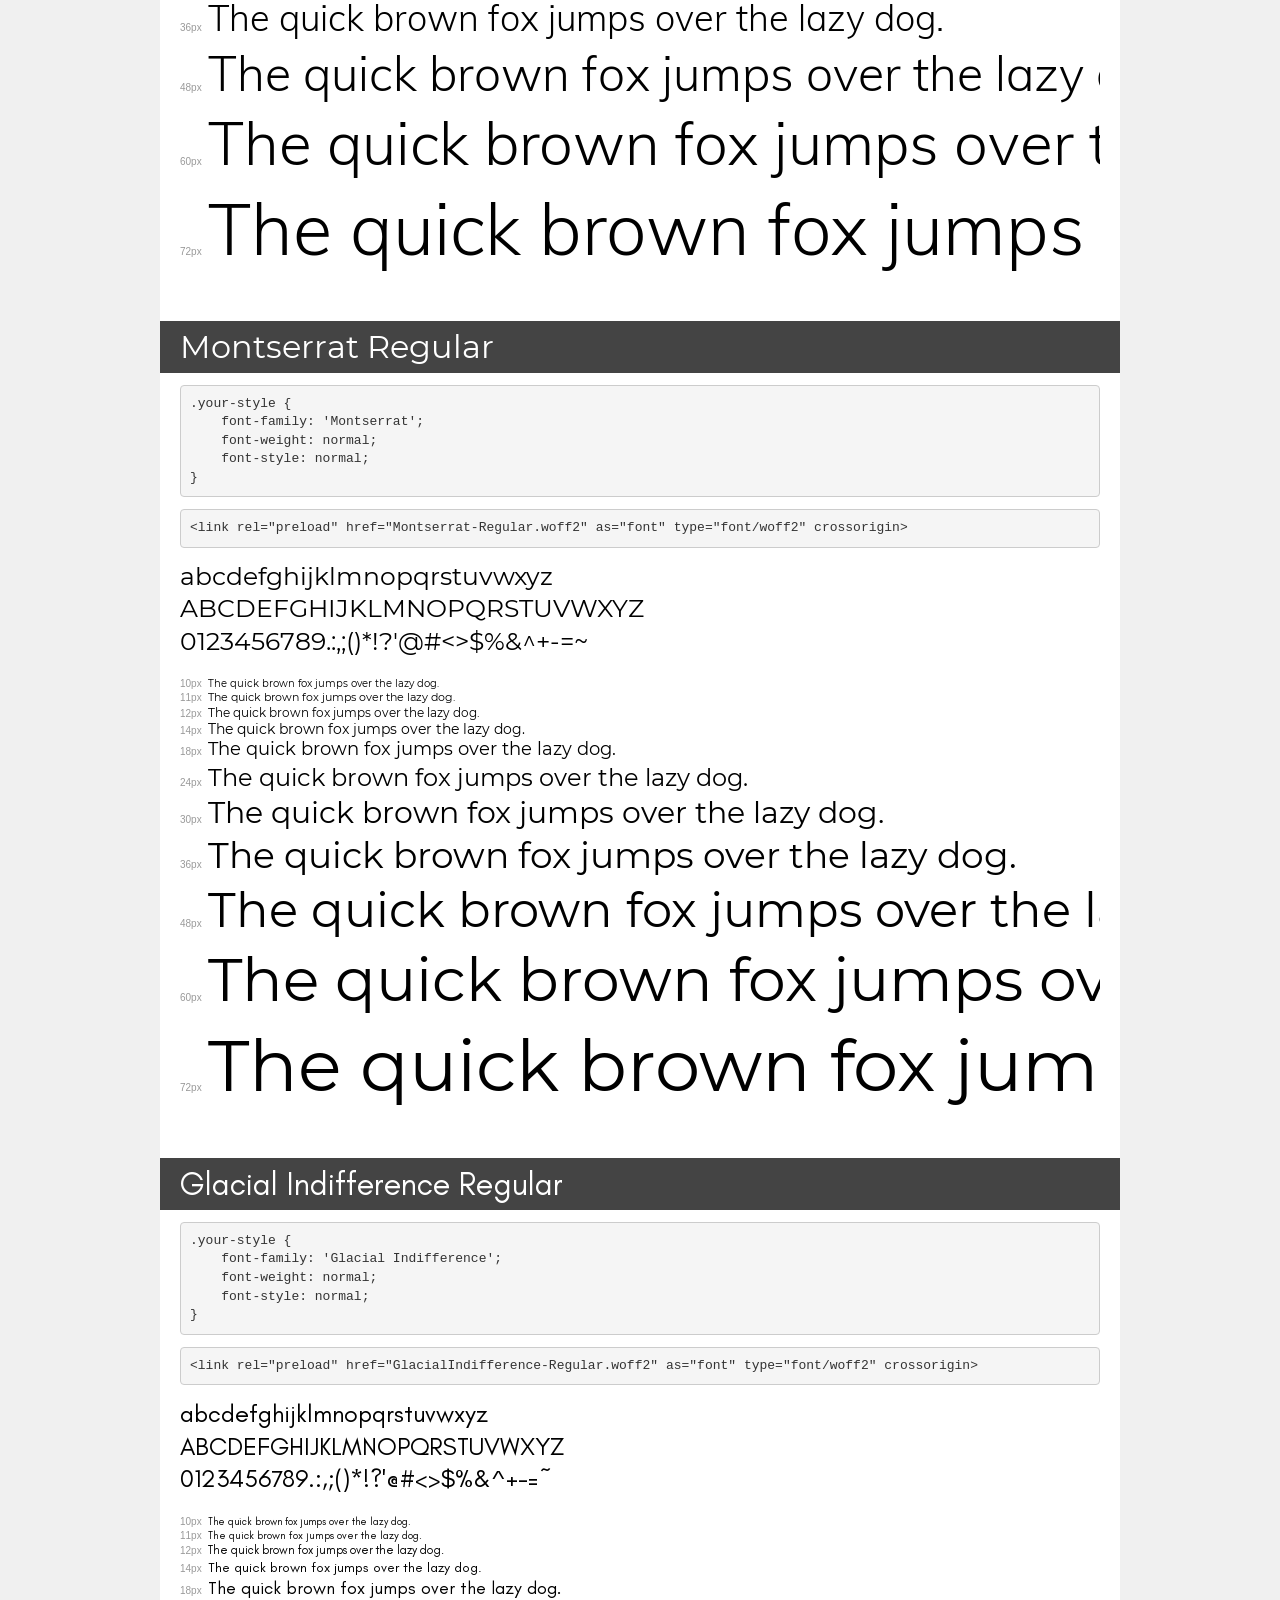
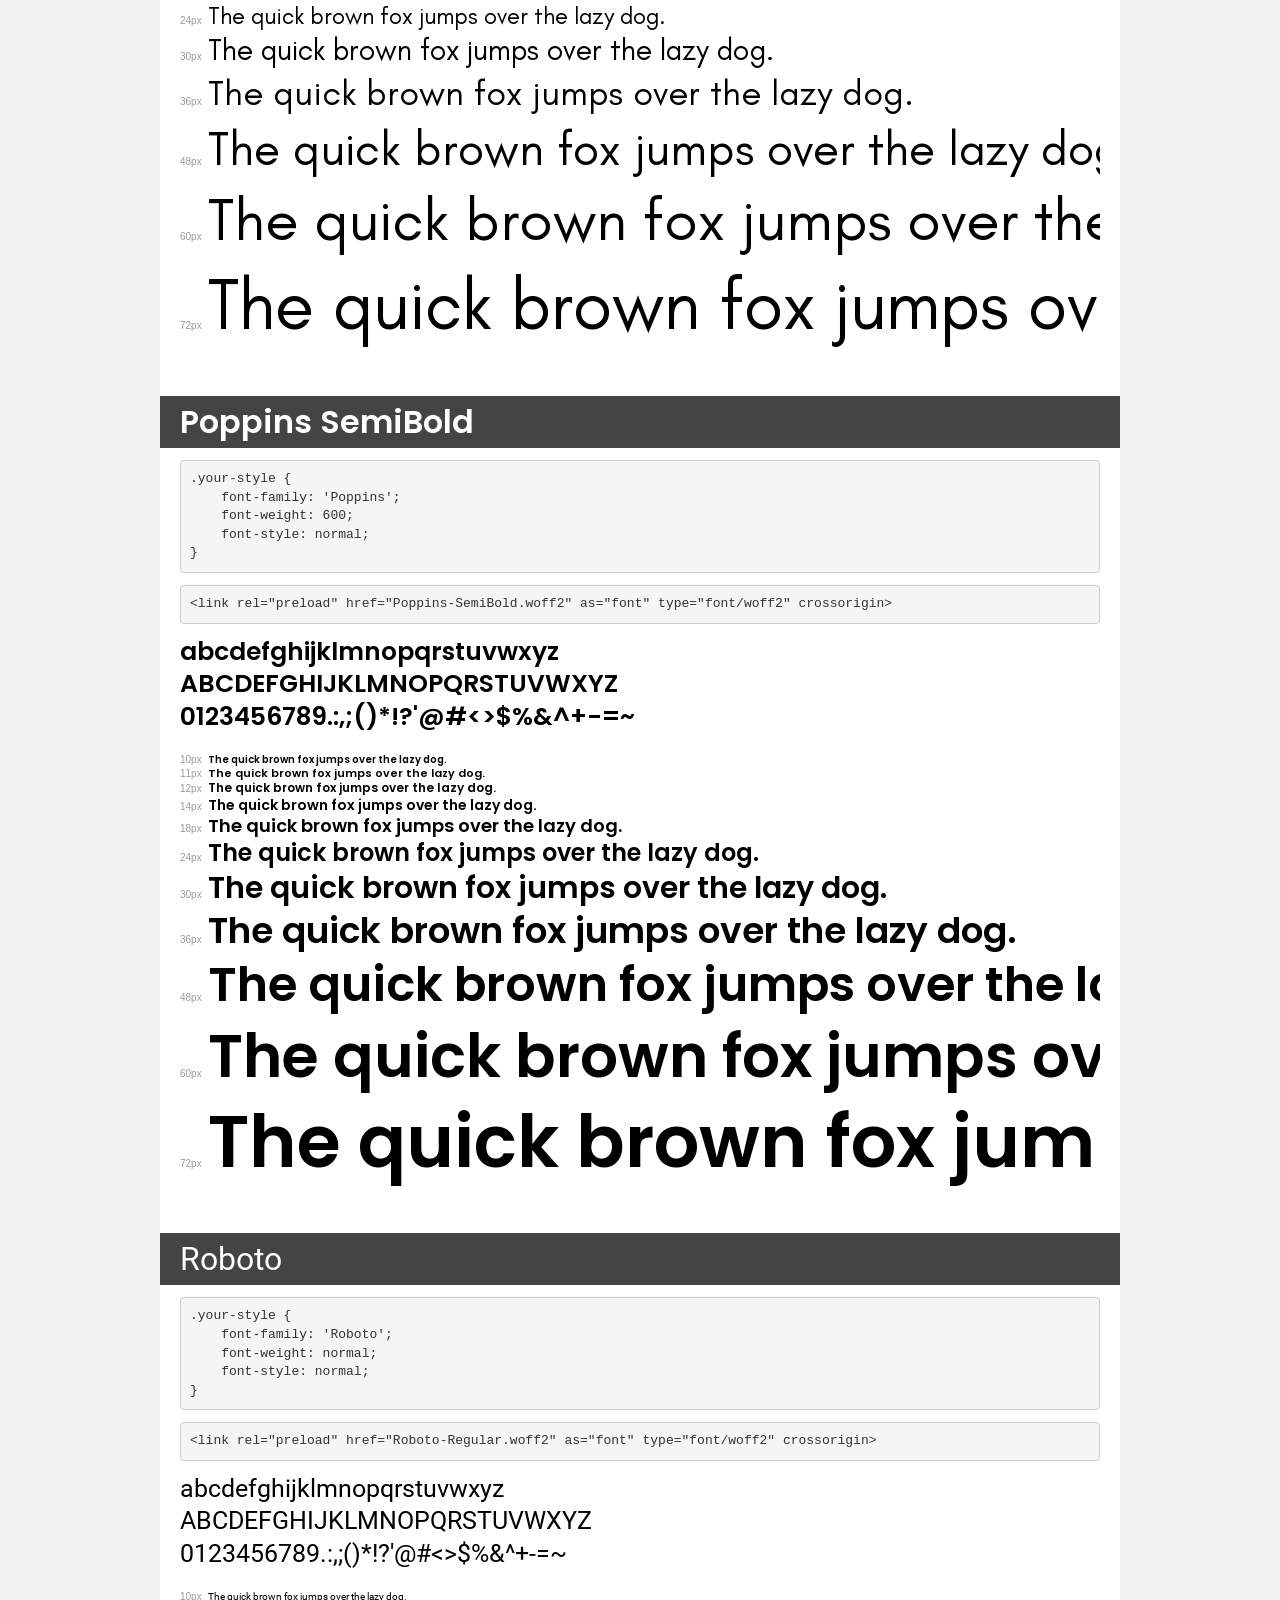
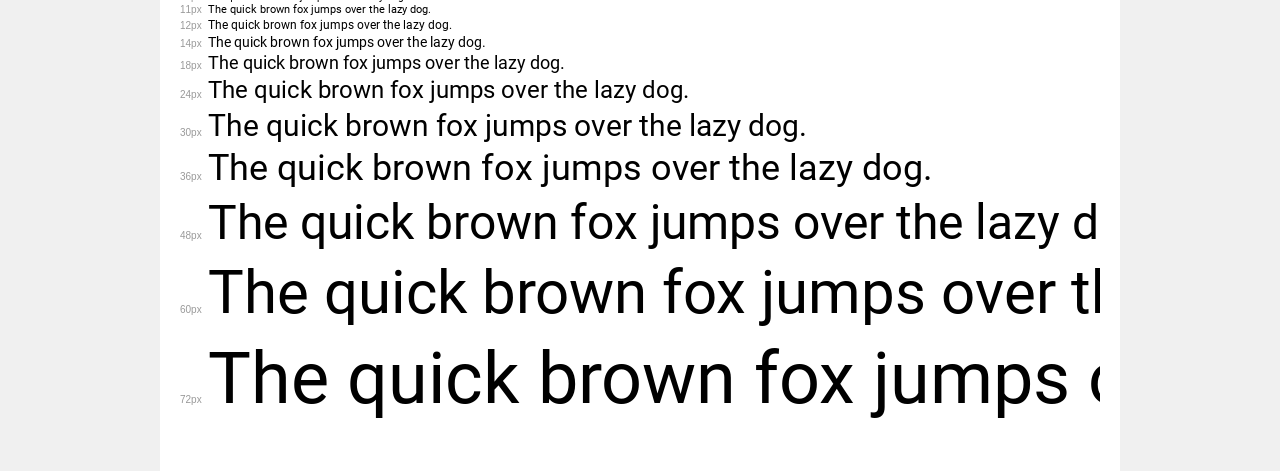
<file: assets/fonts/demo.html>
<!DOCTYPE html>
<html lang="en">
<head>
    <meta charset="utf-8">
    <meta http-equiv="X-UA-Compatible" content="IE=edge">
    <meta name="viewport" content="width=device-width, initial-scale=1">
    <meta name="robots" content="noindex, noarchive">
    <meta name="format-detection" content="telephone=no">
    <title>Transfonter demo</title>
    <link href="stylesheet.css" rel="stylesheet">
    <style>
        /*
        http://meyerweb.com/eric/tools/css/reset/
        v2.0 | 20110126
        License: none (public domain)
        */
        html, body, div, span, applet, object, iframe,
        h1, h2, h3, h4, h5, h6, p, blockquote, pre,
        a, abbr, acronym, address, big, cite, code,
        del, dfn, em, img, ins, kbd, q, s, samp,
        small, strike, strong, sub, sup, tt, var,
        b, u, i, center,
        dl, dt, dd, ol, ul, li,
        fieldset, form, label, legend,
        table, caption, tbody, tfoot, thead, tr, th, td,
        article, aside, canvas, details, embed,
        figure, figcaption, footer, header, hgroup,
        menu, nav, output, ruby, section, summary,
        time, mark, audio, video {
            margin: 0;
            padding: 0;
            border: 0;
            font-size: 100%;
            font: inherit;
            vertical-align: baseline;
        }
        /* HTML5 display-role reset for older browsers */
        article, aside, details, figcaption, figure,
        footer, header, hgroup, menu, nav, section {
            display: block;
        }
        body {
            line-height: 1;
        }
        ol, ul {
            list-style: none;
        }
        blockquote, q {
            quotes: none;
        }
        blockquote:before, blockquote:after,
        q:before, q:after {
            content: '';
            content: none;
        }
        table {
            border-collapse: collapse;
            border-spacing: 0;
        }
        /* demo styles */
        body {
            background: #f0f0f0;
            color: #000;
        }
        .page {
            background: #fff;
            width: 920px;
            margin: 0 auto;
            padding: 20px 20px 0 20px;
            overflow: hidden;
        }
        .font-container {
            overflow-x: auto;
            overflow-y: hidden;
            margin-bottom: 40px;
            line-height: 1.3;
            white-space: nowrap;
            padding-bottom: 5px;
        }
        h1 {
            position: relative;
            background: #444;
            font-size: 32px;
            color: #fff;
            padding: 10px 20px;
            margin: 0 -20px 12px -20px;
        }
        .letters {
            font-size: 25px;
            margin-bottom: 20px;
        }
        .s10:before {
            content: '10px';
        }
        .s11:before {
            content: '11px';
        }
        .s12:before {
            content: '12px';
        }
        .s14:before {
            content: '14px';
        }
        .s18:before {
            content: '18px';
        }
        .s24:before {
            content: '24px';
        }
        .s30:before {
            content: '30px';
        }
        .s36:before {
            content: '36px';
        }
        .s48:before {
            content: '48px';
        }
        .s60:before {
            content: '60px';
        }
        .s72:before {
            content: '72px';
        }
        .s10:before, .s11:before, .s12:before, .s14:before,
        .s18:before, .s24:before, .s30:before, .s36:before,
        .s48:before, .s60:before, .s72:before {
            font-family: Arial, sans-serif;
            font-size: 10px;
            font-weight: normal;
            font-style: normal;
            color: #999;
            padding-right: 6px;
        }
        pre {
            display: block;
            padding: 9px;
            margin: 0 0 12px;
            font-family: Monaco, Menlo, Consolas, "Courier New", monospace;
            font-size: 13px;
            line-height: 1.428571429;
            color: #333;
            font-weight: normal;
            font-style: normal;
            background-color: #f5f5f5;
            border: 1px solid #ccc;
            overflow-x: auto;
            border-radius: 4px;
        }
        /* responsive */
        @media (max-width: 959px) {
            .page {
                width: auto;
                margin: 0;
            }
        }
    </style>
</head>
<body>
<div class="page">
    <div class="demo">
        <h1 style="font-family: 'Jaapokki'; font-weight: normal; font-style: normal;">Jaapokki-Regular</h1>
        <pre title="Usage">.your-style {
    font-family: 'Jaapokki';
    font-weight: normal;
    font-style: normal;
}</pre>
        <pre title="Preload (optional)">
&lt;link rel=&quot;preload&quot; href=&quot;Jaapokki-Regular.woff2&quot; as=&quot;font&quot; type=&quot;font/woff2&quot; crossorigin&gt;</pre>
        <div class="font-container" style="font-family: 'Jaapokki'; font-weight: normal; font-style: normal;">
            <p class="letters">
                abcdefghijklmnopqrstuvwxyz<br>
ABCDEFGHIJKLMNOPQRSTUVWXYZ<br>
                0123456789.:,;()*!?'@#&lt;&gt;$%&^+-=~
            </p>
            <p class="s10" style="font-size: 10px;">The quick brown fox jumps over the lazy dog.</p>
            <p class="s11" style="font-size: 11px;">The quick brown fox jumps over the lazy dog.</p>
            <p class="s12" style="font-size: 12px;">The quick brown fox jumps over the lazy dog.</p>
            <p class="s14" style="font-size: 14px;">The quick brown fox jumps over the lazy dog.</p>
            <p class="s18" style="font-size: 18px;">The quick brown fox jumps over the lazy dog.</p>
            <p class="s24" style="font-size: 24px;">The quick brown fox jumps over the lazy dog.</p>
            <p class="s30" style="font-size: 30px;">The quick brown fox jumps over the lazy dog.</p>
            <p class="s36" style="font-size: 36px;">The quick brown fox jumps over the lazy dog.</p>
            <p class="s48" style="font-size: 48px;">The quick brown fox jumps over the lazy dog.</p>
            <p class="s60" style="font-size: 60px;">The quick brown fox jumps over the lazy dog.</p>
            <p class="s72" style="font-size: 72px;">The quick brown fox jumps over the lazy dog.</p>
        </div>
    </div>

    <div class="demo">
        <h1 style="font-family: 'Glacial Indifference'; font-weight: bold; font-style: normal;">Glacial Indifference-Bold</h1>
        <pre title="Usage">.your-style {
    font-family: 'Glacial Indifference';
    font-weight: bold;
    font-style: normal;
}</pre>
        <pre title="Preload (optional)">
&lt;link rel=&quot;preload&quot; href=&quot;GlacialIndifference-Bold.woff2&quot; as=&quot;font&quot; type=&quot;font/woff2&quot; crossorigin&gt;</pre>
        <div class="font-container" style="font-family: 'Glacial Indifference'; font-weight: bold; font-style: normal;">
            <p class="letters">
                abcdefghijklmnopqrstuvwxyz<br>
ABCDEFGHIJKLMNOPQRSTUVWXYZ<br>
                0123456789.:,;()*!?'@#&lt;&gt;$%&^+-=~
            </p>
            <p class="s10" style="font-size: 10px;">The quick brown fox jumps over the lazy dog.</p>
            <p class="s11" style="font-size: 11px;">The quick brown fox jumps over the lazy dog.</p>
            <p class="s12" style="font-size: 12px;">The quick brown fox jumps over the lazy dog.</p>
            <p class="s14" style="font-size: 14px;">The quick brown fox jumps over the lazy dog.</p>
            <p class="s18" style="font-size: 18px;">The quick brown fox jumps over the lazy dog.</p>
            <p class="s24" style="font-size: 24px;">The quick brown fox jumps over the lazy dog.</p>
            <p class="s30" style="font-size: 30px;">The quick brown fox jumps over the lazy dog.</p>
            <p class="s36" style="font-size: 36px;">The quick brown fox jumps over the lazy dog.</p>
            <p class="s48" style="font-size: 48px;">The quick brown fox jumps over the lazy dog.</p>
            <p class="s60" style="font-size: 60px;">The quick brown fox jumps over the lazy dog.</p>
            <p class="s72" style="font-size: 72px;">The quick brown fox jumps over the lazy dog.</p>
        </div>
    </div>

    <div class="demo">
        <h1 style="font-family: 'Poppins'; font-weight: bold; font-style: normal;">Poppins ExtraBold</h1>
        <pre title="Usage">.your-style {
    font-family: 'Poppins';
    font-weight: bold;
    font-style: normal;
}</pre>
        <pre title="Preload (optional)">
&lt;link rel=&quot;preload&quot; href=&quot;Poppins-ExtraBold.woff2&quot; as=&quot;font&quot; type=&quot;font/woff2&quot; crossorigin&gt;</pre>
        <div class="font-container" style="font-family: 'Poppins'; font-weight: bold; font-style: normal;">
            <p class="letters">
                abcdefghijklmnopqrstuvwxyz<br>
ABCDEFGHIJKLMNOPQRSTUVWXYZ<br>
                0123456789.:,;()*!?'@#&lt;&gt;$%&^+-=~
            </p>
            <p class="s10" style="font-size: 10px;">The quick brown fox jumps over the lazy dog.</p>
            <p class="s11" style="font-size: 11px;">The quick brown fox jumps over the lazy dog.</p>
            <p class="s12" style="font-size: 12px;">The quick brown fox jumps over the lazy dog.</p>
            <p class="s14" style="font-size: 14px;">The quick brown fox jumps over the lazy dog.</p>
            <p class="s18" style="font-size: 18px;">The quick brown fox jumps over the lazy dog.</p>
            <p class="s24" style="font-size: 24px;">The quick brown fox jumps over the lazy dog.</p>
            <p class="s30" style="font-size: 30px;">The quick brown fox jumps over the lazy dog.</p>
            <p class="s36" style="font-size: 36px;">The quick brown fox jumps over the lazy dog.</p>
            <p class="s48" style="font-size: 48px;">The quick brown fox jumps over the lazy dog.</p>
            <p class="s60" style="font-size: 60px;">The quick brown fox jumps over the lazy dog.</p>
            <p class="s72" style="font-size: 72px;">The quick brown fox jumps over the lazy dog.</p>
        </div>
    </div>

    <div class="demo">
        <h1 style="font-family: 'Muli'; font-weight: normal; font-style: normal;">Muli</h1>
        <pre title="Usage">.your-style {
    font-family: 'Muli';
    font-weight: normal;
    font-style: normal;
}</pre>
        <pre title="Preload (optional)">
&lt;link rel=&quot;preload&quot; href=&quot;Muli.woff2&quot; as=&quot;font&quot; type=&quot;font/woff2&quot; crossorigin&gt;</pre>
        <div class="font-container" style="font-family: 'Muli'; font-weight: normal; font-style: normal;">
            <p class="letters">
                abcdefghijklmnopqrstuvwxyz<br>
ABCDEFGHIJKLMNOPQRSTUVWXYZ<br>
                0123456789.:,;()*!?'@#&lt;&gt;$%&^+-=~
            </p>
            <p class="s10" style="font-size: 10px;">The quick brown fox jumps over the lazy dog.</p>
            <p class="s11" style="font-size: 11px;">The quick brown fox jumps over the lazy dog.</p>
            <p class="s12" style="font-size: 12px;">The quick brown fox jumps over the lazy dog.</p>
            <p class="s14" style="font-size: 14px;">The quick brown fox jumps over the lazy dog.</p>
            <p class="s18" style="font-size: 18px;">The quick brown fox jumps over the lazy dog.</p>
            <p class="s24" style="font-size: 24px;">The quick brown fox jumps over the lazy dog.</p>
            <p class="s30" style="font-size: 30px;">The quick brown fox jumps over the lazy dog.</p>
            <p class="s36" style="font-size: 36px;">The quick brown fox jumps over the lazy dog.</p>
            <p class="s48" style="font-size: 48px;">The quick brown fox jumps over the lazy dog.</p>
            <p class="s60" style="font-size: 60px;">The quick brown fox jumps over the lazy dog.</p>
            <p class="s72" style="font-size: 72px;">The quick brown fox jumps over the lazy dog.</p>
        </div>
    </div>

    <div class="demo">
        <h1 style="font-family: 'Roboto'; font-weight: 300; font-style: normal;">Roboto Light</h1>
        <pre title="Usage">.your-style {
    font-family: 'Roboto';
    font-weight: 300;
    font-style: normal;
}</pre>
        <pre title="Preload (optional)">
&lt;link rel=&quot;preload&quot; href=&quot;Roboto-Light.woff2&quot; as=&quot;font&quot; type=&quot;font/woff2&quot; crossorigin&gt;</pre>
        <div class="font-container" style="font-family: 'Roboto'; font-weight: 300; font-style: normal;">
            <p class="letters">
                abcdefghijklmnopqrstuvwxyz<br>
ABCDEFGHIJKLMNOPQRSTUVWXYZ<br>
                0123456789.:,;()*!?'@#&lt;&gt;$%&^+-=~
            </p>
            <p class="s10" style="font-size: 10px;">The quick brown fox jumps over the lazy dog.</p>
            <p class="s11" style="font-size: 11px;">The quick brown fox jumps over the lazy dog.</p>
            <p class="s12" style="font-size: 12px;">The quick brown fox jumps over the lazy dog.</p>
            <p class="s14" style="font-size: 14px;">The quick brown fox jumps over the lazy dog.</p>
            <p class="s18" style="font-size: 18px;">The quick brown fox jumps over the lazy dog.</p>
            <p class="s24" style="font-size: 24px;">The quick brown fox jumps over the lazy dog.</p>
            <p class="s30" style="font-size: 30px;">The quick brown fox jumps over the lazy dog.</p>
            <p class="s36" style="font-size: 36px;">The quick brown fox jumps over the lazy dog.</p>
            <p class="s48" style="font-size: 48px;">The quick brown fox jumps over the lazy dog.</p>
            <p class="s60" style="font-size: 60px;">The quick brown fox jumps over the lazy dog.</p>
            <p class="s72" style="font-size: 72px;">The quick brown fox jumps over the lazy dog.</p>
        </div>
    </div>

    <div class="demo">
        <h1 style="font-family: 'Muli'; font-weight: normal; font-style: normal;">Muli Regular</h1>
        <pre title="Usage">.your-style {
    font-family: 'Muli';
    font-weight: normal;
    font-style: normal;
}</pre>
        <pre title="Preload (optional)">
&lt;link rel=&quot;preload&quot; href=&quot;Muli-Regular.woff2&quot; as=&quot;font&quot; type=&quot;font/woff2&quot; crossorigin&gt;</pre>
        <div class="font-container" style="font-family: 'Muli'; font-weight: normal; font-style: normal;">
            <p class="letters">
                abcdefghijklmnopqrstuvwxyz<br>
ABCDEFGHIJKLMNOPQRSTUVWXYZ<br>
                0123456789.:,;()*!?'@#&lt;&gt;$%&^+-=~
            </p>
            <p class="s10" style="font-size: 10px;">The quick brown fox jumps over the lazy dog.</p>
            <p class="s11" style="font-size: 11px;">The quick brown fox jumps over the lazy dog.</p>
            <p class="s12" style="font-size: 12px;">The quick brown fox jumps over the lazy dog.</p>
            <p class="s14" style="font-size: 14px;">The quick brown fox jumps over the lazy dog.</p>
            <p class="s18" style="font-size: 18px;">The quick brown fox jumps over the lazy dog.</p>
            <p class="s24" style="font-size: 24px;">The quick brown fox jumps over the lazy dog.</p>
            <p class="s30" style="font-size: 30px;">The quick brown fox jumps over the lazy dog.</p>
            <p class="s36" style="font-size: 36px;">The quick brown fox jumps over the lazy dog.</p>
            <p class="s48" style="font-size: 48px;">The quick brown fox jumps over the lazy dog.</p>
            <p class="s60" style="font-size: 60px;">The quick brown fox jumps over the lazy dog.</p>
            <p class="s72" style="font-size: 72px;">The quick brown fox jumps over the lazy dog.</p>
        </div>
    </div>

    <div class="demo">
        <h1 style="font-family: 'Montserrat'; font-weight: bold; font-style: normal;">Montserrat Bold</h1>
        <pre title="Usage">.your-style {
    font-family: 'Montserrat';
    font-weight: bold;
    font-style: normal;
}</pre>
        <pre title="Preload (optional)">
&lt;link rel=&quot;preload&quot; href=&quot;Montserrat-Bold.woff2&quot; as=&quot;font&quot; type=&quot;font/woff2&quot; crossorigin&gt;</pre>
        <div class="font-container" style="font-family: 'Montserrat'; font-weight: bold; font-style: normal;">
            <p class="letters">
                abcdefghijklmnopqrstuvwxyz<br>
ABCDEFGHIJKLMNOPQRSTUVWXYZ<br>
                0123456789.:,;()*!?'@#&lt;&gt;$%&^+-=~
            </p>
            <p class="s10" style="font-size: 10px;">The quick brown fox jumps over the lazy dog.</p>
            <p class="s11" style="font-size: 11px;">The quick brown fox jumps over the lazy dog.</p>
            <p class="s12" style="font-size: 12px;">The quick brown fox jumps over the lazy dog.</p>
            <p class="s14" style="font-size: 14px;">The quick brown fox jumps over the lazy dog.</p>
            <p class="s18" style="font-size: 18px;">The quick brown fox jumps over the lazy dog.</p>
            <p class="s24" style="font-size: 24px;">The quick brown fox jumps over the lazy dog.</p>
            <p class="s30" style="font-size: 30px;">The quick brown fox jumps over the lazy dog.</p>
            <p class="s36" style="font-size: 36px;">The quick brown fox jumps over the lazy dog.</p>
            <p class="s48" style="font-size: 48px;">The quick brown fox jumps over the lazy dog.</p>
            <p class="s60" style="font-size: 60px;">The quick brown fox jumps over the lazy dog.</p>
            <p class="s72" style="font-size: 72px;">The quick brown fox jumps over the lazy dog.</p>
        </div>
    </div>

    <div class="demo">
        <h1 style="font-family: 'Muli'; font-weight: 300; font-style: normal;">Muli Light</h1>
        <pre title="Usage">.your-style {
    font-family: 'Muli';
    font-weight: 300;
    font-style: normal;
}</pre>
        <pre title="Preload (optional)">
&lt;link rel=&quot;preload&quot; href=&quot;Muli-Light.woff2&quot; as=&quot;font&quot; type=&quot;font/woff2&quot; crossorigin&gt;</pre>
        <div class="font-container" style="font-family: 'Muli'; font-weight: 300; font-style: normal;">
            <p class="letters">
                abcdefghijklmnopqrstuvwxyz<br>
ABCDEFGHIJKLMNOPQRSTUVWXYZ<br>
                0123456789.:,;()*!?'@#&lt;&gt;$%&^+-=~
            </p>
            <p class="s10" style="font-size: 10px;">The quick brown fox jumps over the lazy dog.</p>
            <p class="s11" style="font-size: 11px;">The quick brown fox jumps over the lazy dog.</p>
            <p class="s12" style="font-size: 12px;">The quick brown fox jumps over the lazy dog.</p>
            <p class="s14" style="font-size: 14px;">The quick brown fox jumps over the lazy dog.</p>
            <p class="s18" style="font-size: 18px;">The quick brown fox jumps over the lazy dog.</p>
            <p class="s24" style="font-size: 24px;">The quick brown fox jumps over the lazy dog.</p>
            <p class="s30" style="font-size: 30px;">The quick brown fox jumps over the lazy dog.</p>
            <p class="s36" style="font-size: 36px;">The quick brown fox jumps over the lazy dog.</p>
            <p class="s48" style="font-size: 48px;">The quick brown fox jumps over the lazy dog.</p>
            <p class="s60" style="font-size: 60px;">The quick brown fox jumps over the lazy dog.</p>
            <p class="s72" style="font-size: 72px;">The quick brown fox jumps over the lazy dog.</p>
        </div>
    </div>

    <div class="demo">
        <h1 style="font-family: 'Montserrat'; font-weight: normal; font-style: normal;">Montserrat Regular</h1>
        <pre title="Usage">.your-style {
    font-family: 'Montserrat';
    font-weight: normal;
    font-style: normal;
}</pre>
        <pre title="Preload (optional)">
&lt;link rel=&quot;preload&quot; href=&quot;Montserrat-Regular.woff2&quot; as=&quot;font&quot; type=&quot;font/woff2&quot; crossorigin&gt;</pre>
        <div class="font-container" style="font-family: 'Montserrat'; font-weight: normal; font-style: normal;">
            <p class="letters">
                abcdefghijklmnopqrstuvwxyz<br>
ABCDEFGHIJKLMNOPQRSTUVWXYZ<br>
                0123456789.:,;()*!?'@#&lt;&gt;$%&^+-=~
            </p>
            <p class="s10" style="font-size: 10px;">The quick brown fox jumps over the lazy dog.</p>
            <p class="s11" style="font-size: 11px;">The quick brown fox jumps over the lazy dog.</p>
            <p class="s12" style="font-size: 12px;">The quick brown fox jumps over the lazy dog.</p>
            <p class="s14" style="font-size: 14px;">The quick brown fox jumps over the lazy dog.</p>
            <p class="s18" style="font-size: 18px;">The quick brown fox jumps over the lazy dog.</p>
            <p class="s24" style="font-size: 24px;">The quick brown fox jumps over the lazy dog.</p>
            <p class="s30" style="font-size: 30px;">The quick brown fox jumps over the lazy dog.</p>
            <p class="s36" style="font-size: 36px;">The quick brown fox jumps over the lazy dog.</p>
            <p class="s48" style="font-size: 48px;">The quick brown fox jumps over the lazy dog.</p>
            <p class="s60" style="font-size: 60px;">The quick brown fox jumps over the lazy dog.</p>
            <p class="s72" style="font-size: 72px;">The quick brown fox jumps over the lazy dog.</p>
        </div>
    </div>

    <div class="demo">
        <h1 style="font-family: 'Glacial Indifference'; font-weight: normal; font-style: normal;">Glacial Indifference Regular</h1>
        <pre title="Usage">.your-style {
    font-family: 'Glacial Indifference';
    font-weight: normal;
    font-style: normal;
}</pre>
        <pre title="Preload (optional)">
&lt;link rel=&quot;preload&quot; href=&quot;GlacialIndifference-Regular.woff2&quot; as=&quot;font&quot; type=&quot;font/woff2&quot; crossorigin&gt;</pre>
        <div class="font-container" style="font-family: 'Glacial Indifference'; font-weight: normal; font-style: normal;">
            <p class="letters">
                abcdefghijklmnopqrstuvwxyz<br>
ABCDEFGHIJKLMNOPQRSTUVWXYZ<br>
                0123456789.:,;()*!?'@#&lt;&gt;$%&^+-=~
            </p>
            <p class="s10" style="font-size: 10px;">The quick brown fox jumps over the lazy dog.</p>
            <p class="s11" style="font-size: 11px;">The quick brown fox jumps over the lazy dog.</p>
            <p class="s12" style="font-size: 12px;">The quick brown fox jumps over the lazy dog.</p>
            <p class="s14" style="font-size: 14px;">The quick brown fox jumps over the lazy dog.</p>
            <p class="s18" style="font-size: 18px;">The quick brown fox jumps over the lazy dog.</p>
            <p class="s24" style="font-size: 24px;">The quick brown fox jumps over the lazy dog.</p>
            <p class="s30" style="font-size: 30px;">The quick brown fox jumps over the lazy dog.</p>
            <p class="s36" style="font-size: 36px;">The quick brown fox jumps over the lazy dog.</p>
            <p class="s48" style="font-size: 48px;">The quick brown fox jumps over the lazy dog.</p>
            <p class="s60" style="font-size: 60px;">The quick brown fox jumps over the lazy dog.</p>
            <p class="s72" style="font-size: 72px;">The quick brown fox jumps over the lazy dog.</p>
        </div>
    </div>

    <div class="demo">
        <h1 style="font-family: 'Poppins'; font-weight: 600; font-style: normal;">Poppins SemiBold</h1>
        <pre title="Usage">.your-style {
    font-family: 'Poppins';
    font-weight: 600;
    font-style: normal;
}</pre>
        <pre title="Preload (optional)">
&lt;link rel=&quot;preload&quot; href=&quot;Poppins-SemiBold.woff2&quot; as=&quot;font&quot; type=&quot;font/woff2&quot; crossorigin&gt;</pre>
        <div class="font-container" style="font-family: 'Poppins'; font-weight: 600; font-style: normal;">
            <p class="letters">
                abcdefghijklmnopqrstuvwxyz<br>
ABCDEFGHIJKLMNOPQRSTUVWXYZ<br>
                0123456789.:,;()*!?'@#&lt;&gt;$%&^+-=~
            </p>
            <p class="s10" style="font-size: 10px;">The quick brown fox jumps over the lazy dog.</p>
            <p class="s11" style="font-size: 11px;">The quick brown fox jumps over the lazy dog.</p>
            <p class="s12" style="font-size: 12px;">The quick brown fox jumps over the lazy dog.</p>
            <p class="s14" style="font-size: 14px;">The quick brown fox jumps over the lazy dog.</p>
            <p class="s18" style="font-size: 18px;">The quick brown fox jumps over the lazy dog.</p>
            <p class="s24" style="font-size: 24px;">The quick brown fox jumps over the lazy dog.</p>
            <p class="s30" style="font-size: 30px;">The quick brown fox jumps over the lazy dog.</p>
            <p class="s36" style="font-size: 36px;">The quick brown fox jumps over the lazy dog.</p>
            <p class="s48" style="font-size: 48px;">The quick brown fox jumps over the lazy dog.</p>
            <p class="s60" style="font-size: 60px;">The quick brown fox jumps over the lazy dog.</p>
            <p class="s72" style="font-size: 72px;">The quick brown fox jumps over the lazy dog.</p>
        </div>
    </div>

    <div class="demo">
        <h1 style="font-family: 'Roboto'; font-weight: normal; font-style: normal;">Roboto</h1>
        <pre title="Usage">.your-style {
    font-family: 'Roboto';
    font-weight: normal;
    font-style: normal;
}</pre>
        <pre title="Preload (optional)">
&lt;link rel=&quot;preload&quot; href=&quot;Roboto-Regular.woff2&quot; as=&quot;font&quot; type=&quot;font/woff2&quot; crossorigin&gt;</pre>
        <div class="font-container" style="font-family: 'Roboto'; font-weight: normal; font-style: normal;">
            <p class="letters">
                abcdefghijklmnopqrstuvwxyz<br>
ABCDEFGHIJKLMNOPQRSTUVWXYZ<br>
                0123456789.:,;()*!?'@#&lt;&gt;$%&^+-=~
            </p>
            <p class="s10" style="font-size: 10px;">The quick brown fox jumps over the lazy dog.</p>
            <p class="s11" style="font-size: 11px;">The quick brown fox jumps over the lazy dog.</p>
            <p class="s12" style="font-size: 12px;">The quick brown fox jumps over the lazy dog.</p>
            <p class="s14" style="font-size: 14px;">The quick brown fox jumps over the lazy dog.</p>
            <p class="s18" style="font-size: 18px;">The quick brown fox jumps over the lazy dog.</p>
            <p class="s24" style="font-size: 24px;">The quick brown fox jumps over the lazy dog.</p>
            <p class="s30" style="font-size: 30px;">The quick brown fox jumps over the lazy dog.</p>
            <p class="s36" style="font-size: 36px;">The quick brown fox jumps over the lazy dog.</p>
            <p class="s48" style="font-size: 48px;">The quick brown fox jumps over the lazy dog.</p>
            <p class="s60" style="font-size: 60px;">The quick brown fox jumps over the lazy dog.</p>
            <p class="s72" style="font-size: 72px;">The quick brown fox jumps over the lazy dog.</p>
        </div>
    </div>

</div>
</body>
</html>
</file>
<file: assets/css/styles.css>
body {
  background-color: #dddddd;
}
@font-face {
  font-family: extrabold;
  src: url(../fonts/Poppins-ExtraBold.ttf);
}
@font-face {
  font-family: glaciaregular;
  src: url(../fonts/GlacialIndifference-Regular.ttf);
}
@font-face {
  font-family: glaciabold;
  src: url(../fonts/GlacialIndifference-Bold.ttf);
}
@font-face {
  font-family: montserratbold;
  src: url(../fonts/Montserrat-Bold.ttf);
}
@font-face {
  font-family: muli;
  src: url(../fonts/Muli-Light.ttf);
}
@font-face {
  font-family: muliregular;
  src: url(../fonts/Muli-Regular.ttf);
}
@font-face {
  font-family: roboto;
  src: url(../fonts/Roboto-Light.ttf);
}
@font-face {
  font-family: jaapokki;
  src: url(../fonts/Jaapokki-Regular.eot);
}
@font-face {
  font-family: poppins;
  src: url(../fonts/Poppins-SemiBold.ttf);
}
@font-face {
  font-family: popbold;
  src: url(../fonts/Poppins-ExtraBold.ttf);
}
header {
  display: flex;
  justify-content: space-between;
  align-items: center;
  max-width: 1816px;
  width: 94%;
  margin: auto;
}
.header-spans {
  display: flex;
  flex-direction: column;
}
.roca {
  font-size: 33px;
  font-family: extrabold;
  color: #1a1a1a;
}
.dot {
  color: #0081ff;
}
.Template {
  color: #b3b3b3;
  font-size: 13px;
}
.about-me {
  float: left;
}
.about-me :nth-child(1) {
  font-size: 158.3px;
  font-family: extrabold;
  position: relative;
}
.about-me :nth-child(2) {
  font-size: 43.17px;
  color: #373737;
  font-family: extrabold;
  position: absolute;
  text-align: center;
  top: 8%;
  right: 1%;
}

/* slider */

.icon {
  max-width: 30px;
  margin: 5px;
}
.name {
  display: flex;
  flex-direction: column;
}
.slider {
  display: flex;
  flex-direction: row;
  align-items: center;
  flex-wrap: wrap;
  gap: 20px;
  justify-content: center;
  margin-bottom: 100px;
  max-width: 1816px;
  width: 94%;
  margin: auto;
}
.name :first-child {
  font-size: 49.7px;
  font-family: glaciaregular;
  letter-spacing: 0.75px;
  color: #212121;
}
.name :nth-child(2) {
  font-size: 71px;
  font-family: glaciabold;
  letter-spacing: 1.06px;
  color: #212121;
}
.name :nth-child(3) {
  font-size: 23.29px;
  font-family: glaciaregular;
  color: #212121;
}

.slide div img {
  height: 0;
  width: 0;
  opacity: 0;
  transition: all 0.7s;
}
.slide.active div img {
  width: auto;
  height: auto;
  opacity: 1;
  padding: 20px;
}
.page-end {
  float: right;
}
.page-end :first-child {
  font-size: 24px;
  font-family: montserratbold;
  color: #e93656;
}
.page-end :nth-child(2) {
  font-size: 24px;
  font-family: montserratbold;
}
.page-end :nth-child(3) {
  width: 340px;
  min-height: 6px;
  background-color: #e93656;
  margin-top: 24px;
}
.container {
  margin-top: 200px;

  padding: 135px;
  background-color: #ffff;
  display: flex;
  align-items: center;
  justify-content: center;
  flex-wrap: wrap;
  gap: 40px;
}
.information {
  display: flex;
  flex-direction: column;
  gap: 30px;
  align-items: end;
}
.information h2 {
  font-size: 40px;
  font-family: glaciabold;
  color: #222222;
}
.information span {
  font-size: 14px;
  color: #daae19;
  font-family: muli;
}
.information p {
  font-size: 15px;
  color: #555555;
  max-width: 300px;
  font-family: muliregular;
  text-align: right;
}
.information div {
  text-align: center;
  padding: 10px;
  max-width: 152px;
  background-color: #e93656;
  color: white;
  font-family: glaciabold;
}
.container img {
  max-width: 430px;
  max-height: 400px;
}

.progress {
  width: 300px;
  height: 9px;

  background-color: #f0f0f0;
}
.progress-bar {
  width: 0%;
  opacity: 0;
  height: 100%;
  background-color: #e93656;
  transition: all 2s;
}
.bars span {
  font-size: 20px;
  font-family: glaciabold;
}
.bars :nth-child(2) {
  color: #e93656;
}
.bars {
  margin: 23px;
}
.container-2 {
  margin-top: 12px;
}
.squares-parent {
  display: flex;
  gap: 10px;
  margin-left: 25px;
  margin-top: 70px;
}

.square div {
  color: black;
  font-family: glaciabold;
  font-size: 18px;
  padding: 10px 15px;
}
.square:hover {
  background-color: #15263e;
}
.square div:hover {
  color: #dddddd;
}

/* blue section */
.blue-section {
  background-color: #131a36;
  display: flex;
  align-items: center;
  justify-content: center;
  flex-wrap: wrap;
  gap: 41px;
}
.dashed-border {
  max-width: 90px;
  border: 1px dashed white;
  border-radius: 50%;
  display: flex;
  align-items: center;
  justify-content: center;
}
.contact img {
  padding: 30px;
}
.contact {
  display: flex;
  flex-wrap: wrap;
  gap: 29px;
  margin-top: 54px;
  margin-bottom: 54px;
}
.addresses {
  display: flex;
  flex-direction: column;
  flex-wrap: wrap;
  gap: 10px;
}
.addresses h3 {
  color: #ffffff;
  font-size: 25px;
  font-family: glaciabold;
  margin-bottom: 5px;
}
.addresses a {
  color: #dfdfdf;
  letter-spacing: 0.42px;
  font-size: 14px;
  font-family: muli;
}
.dashed-border:hover {
  background-color: #e93656;
  border: none;
}

/* cards section */
.cards-section {
  background-color: #ffff;
  display: flex;
  justify-content: center;
  align-items: center;
  flex-wrap: wrap;
  padding: 203px;
}
.cards-parrent {
  display: flex;
  flex-wrap: wrap;
  max-width: 1170px;
  gap: 10px;
}
.card {
  position: relative;
  min-width: 285px;
  min-height: 360px;
  display: flex;
  flex-wrap: wrap;
  flex-direction: column;
  justify-content: center;
  align-items: center;
  gap: 16px;
  background-color: #fafafa;
  border: 1px solid rgb(238, 230, 230);
}
.card img {
  max-width: 60px;
}
.card h3 {
  font-size: 20px;
  font-family: glaciabold;
  color: #222222;
}

.card:hover {
  background-color: #15263e;
  color: #15263e;
  border: none;
  color: #ececec;
  font-size: 14px;
  font-family: muli;
  transition: all 1s ease;
}

.hover-none {
  display: flex;
  justify-content: center;
  align-items: center;
  flex-direction: column;
}
.hover-d {
  position: absolute;
  display: flex;
  justify-content: center;
  flex-direction: column;
  text-align: center;
  min-width: 285px;
  min-height: 360px;

  color: #ffffff;
  font-family: glaciabold;
  opacity: 0;
}
.hover-none:hover {
  opacity: 0;
}
.hover-d h4 {
  color: #ffffff;
  font-family: glaciabold;
  font-size: 22px;
  letter-spacing: 0.44px;
}
.hover-d p {
  letter-spacing: 0.42px;
  color: #ececec;
  font-size: 14px;
  font-family: muli;
  margin-top: 19px;
}
.hover-d:hover {
  opacity: 1;
  transition: all 1s ease;
}
/* second slider */
.back-section {
  background-image: url(../img/clip.jpg);
  padding: 200px;
}
.slideshow-container {
  display: flex;
  flex-wrap: wrap;
  gap: 70px;
  justify-content: center;
  align-items: center;
  position: relative;
}
.emploee {
  display: flex;
  gap: 70px;
  width: 0;
  justify-content: center;
  align-items: center;
  /* flex-wrap: wrap; */
  position: absolute;
  z-index: -1;
}
.emploee.start {
  z-index: 1;
  width: 100%;
}

.back-section p {
  max-width: 497px;
}
.new-border {
  border: 2px dashed #ffffff;
  border-radius: 50%;
  display: flex;
  align-items: center;
  justify-content: center;
  background-color: #7accc800;
}
.new-border img {
  max-width: 140px;
  padding: 10px;
}
.back-section p {
  font-size: 15px;
  color: #ffffff;
  font-family: roboto;
  text-align: right;
}
.d-flex {
  display: flex;
  flex-direction: column;
}
.d-flex :first-child {
  max-width: 39px;
  margin-bottom: 38px;
}
.d-flex :nth-child(2) {
  color: #e93656;
  letter-spacing: 0.52px;
  font-family: roboto;
  font-size: 13px;
}
.d-flex :last-child {
  font-size: 28px;
  color: #ffffff;
  letter-spacing: 0.84px;
  font-family: glaciabold;
  margin-top: 9px;
}
.button {
  cursor: pointer;
  width: 13px;
  height: 13px;
  border: 2px solid #ffffff;
  margin-bottom: 15px;
}

.js-squares-parent {
  float: right;
}

.slideshow-container {
  max-width: 1000px;
  position: relative;
  margin: auto;
}

.button:hover {
  background-color: #e93656;
  border: 2px solid #e93656;
}

/* latest projects */
.latest-projects {
  width: 100%;
  max-width: 1200px;
  margin: 0 auto;
}

.js-cards {
  display: flex;
  flex-wrap: wrap;
  gap: 20px;
  justify-content: space-around;
}

.filterDiv {
  position: relative;
  width: 300px;
  overflow: hidden;
  margin-left: 10px;
}

.cube {
  width: 100%;
  height: auto;
  display: block;
  object-fit: cover;
}

.none {
  position: absolute;
  top: 0;
  left: 0;
  width: 100%;
  height: 100%;
  background-color: rgba(0, 0, 0, 0.5);
  opacity: 0;
  display: flex;
  flex-direction: column;
  justify-content: center;
  align-items: center;
  transition: opacity 0.3s ease;
}

.filterDiv:hover .none {
  opacity: 1;
}

.none img {
  width: 30px;
  margin-bottom: 10px;
}

.none span,
.none h4 {
  text-align: center;
  margin: 5px 0;
  font-size: 23px;
  font-family: glaciabold;
  color: #ffffff;
}
.latest-projects div h3 {
  text-align: center;
  font-size: 70px;
  font-family: glaciabold;
  padding-top: 144px;
  margin-bottom: 55px;
}
.line {
  min-width: 80px;
  height: 2px;
  background-color: #e93656;
  position: absolute;
  margin-left: 100px;
  z-index: -1;
}

.list ul {
  background-color: #15263e;
  max-width: 240px;
  display: flex;

  flex-direction: column;
  align-items: center;
  justify-content: center;
  gap: 10px;
  padding: 50px;
}
.btn {
  display: flex;

  align-items: center;
  cursor: pointer;
  text-align: left;
  letter-spacing: 0px;
  color: #ffffff;
  font-family: glaciabold;
}
.btn:hover {
  color: #e93656;
  z-index: 1;
}

.l-projects {
  display: flex;
}
.show {
  display: block;
}

.filterDiv img {
  max-width: 100%;

  object-fit: cover;
  position: relative;
}
.none img {
  max-width: 24px;
  border-radius: 50%;
  border: 2px solid #e93656;
  padding: 3px;
}
.none :nth-child(2) {
  color: #dddddd;
  font-size: 11px;
  font-family: muli;
  text-transform: uppercase;
}

.none h4 {
  font-size: 23px;
  font-family: glaciabold;
  color: #ffffff;
}
.none:hover {
  opacity: 0.8;
}

/* latest article */
.latest-articles {
  background-color: #ffffff;
}
.article-header {
  display: flex;
  justify-content: center;
  align-items: center;
  flex-direction: column;

  padding-bottom: 79px;
}
.article-header span {
  color: #2ed279;
  font-size: 13px;
  font-family: glaciabold;
}
.article-header h2 {
  font-size: 70px;
  color: #2e2e2e;
  font-family: glaciabold;
}
.article {
  display: flex;
  flex-direction: column;
  max-width: 700px;
  background-color: #fafafa;
  padding: 40px;
}
.article img {
  max-width: 95px;
}
.article span {
  font-size: 14px;
  font-family: muli;
  color: #888888;
  margin-top: 60px;
  margin-bottom: 5px;
}
.article h3 {
  font-size: 40px;
  font-family: glaciabold;
  color: #161616;
  margin-bottom: 28px;
}
.article p {
  font-size: 16px;
  font-family: muli;
  letter-spacing: 0.48px;
  color: #494949;
}
.article a {
  font-size: 13px;
  font-family: muli;
  letter-spacing: 0.39px;
  color: #444444;
}
.article-parent {
  display: flex;
}
.rotate {
  max-width: 125px;
  background-color: #15263e;

  display: flex;
  align-items: center;
  justify-content: center;
  width: 100%;
}
.rotate div {
  transform: rotate(-90deg);

  color: #e93656;
  letter-spacing: 0.9px;
  font-size: 20px;
  font-family: jaapokki;
}
.art-pic {
  max-width: 950px;
  height: 100%;
  object-fit: cover;
}

/* rosa-team */

.rosa-team {
  background-color: #ffffff;
  padding: 150px;
}

.rosa-articles {
  display: grid;
  grid-template-columns: 1fr 1fr 1fr 1fr 1fr;
  flex-wrap: wrap;
  align-items: center;
  justify-content: center;

  gap: 100px;
}
.client img {
  max-width: 100px;
}
.client {
  max-width: 230px;
  width: 100%;
  min-height: 100px;
  position: relative;
  text-align: center;
}

.client-info {
  display: flex;
  justify-content: center;
  gap: 16px;
  align-items: center;
  flex-direction: column;
  position: absolute;
  margin-top: -120px;
  opacity: 0;
  border: 4px solid #e93656;
  padding: 30px;
  background-color: #ffffff;
  transition: 0.4s ease-in-out;
}
.client-info:hover {
  opacity: 1;
}
.client-info h4 {
  font-size: 16px;
  font-family: poppins;
  letter-spacing: 0.32px;
  color: #161616;
}
.client-info p {
  font-size: 13px;
  letter-spacing: 0.39px;
  color: #626262;
  font-family: roboto;
}

/* final section */

.final-section {
  background-image: url(../img/map.jpg);
}
.final-head h4 {
  font-size: 45px;
  font-family: jaapokki;

  letter-spacing: 1.35px;
  color: #ffffff;
}
.final-head span {
  font-size: 17px;
  font-family: roboto;
  letter-spacing: 0.51px;
  color: #eeeeee;
  text-align: center;
}
.final-head {
  display: flex;
  align-items: center;
  justify-content: center;
  flex-direction: column;
  gap: 12px;
  padding: 100px 0 46px 0;
}
.reg {
  display: flex;
  justify-content: center;
  gap: 10px;
  flex-wrap: wrap;
}
.input-field input {
  color: black;
  min-width: 290px;
  width: 100%;
  padding: 18px 30px;
  font-family: poppins;
  font-size: 10px;
}
.textarea {
  min-width: 890px;
  font-family: poppins;
  max-height: 110px;
  padding: 30px;
  font-size: 10px;
}
.form {
  display: flex;
  flex-wrap: wrap;
  gap: 10px;
  flex-direction: column;
  justify-content: center;
  align-items: center;
}
.send-message {
  border: 2px solid #e93656;
  color: #e93656;
  padding: 16px 50px;
  background-color: transparent;
  margin-bottom: 100px;
  cursor: pointer;
  font-family: glaciabold;
}
.send-message:hover {
  background-color: #e93656;
  color: #ffffff;
}
.error-message {
  display: block;
  height: 30px;
  margin-top: 10px;
  color: red;
  font-size: 15px;
  width: 70%;
  margin-left: 30%;
  text-align: right;
}

input.error {
  border: 2px solid red;
}
input.correct {
  border: 2px solid green;
}

/* footer-section */
.footer-section {
  background-color: #282828;
  display: flex;
  justify-content: center;
  align-items: center;
  flex-direction: column;
  gap: 20px;
  padding: 100px;
}
.logos {
  display: flex;
  justify-content: center;
  align-items: center;
  gap: 10px;
}
.logos a img {
  max-width: 30px;
}
.last-roca {
  display: flex;
  align-items: end;
}
.last-roca :first-child {
  letter-spacing: 1.66px;
  color: #ffffff;
  font-size: 55.42px;
  font-family: popbold;
}
.last-roca :nth-child(2) {
  font-family: popbold;
  font-size: 45.72px;
  color: #e93656;
}
.footer-section p {
  font-size: 17px;
  font-family: roboto;
  letter-spacing: 0.09px;
  color: #a5a5a5;
  max-width: 613px;
  text-align: center;
}

/* footer */
footer {
  background-color: #171717;
  display: flex;
  align-items: center;
  justify-content: center;
  padding: 27px;
  gap: 5px;
}

footer:first-child {
  color: #a0a8b7;
  font-size: 15px;
  font-family: muli;
}

footer:last-child {
  color: #a0a8b7;
  font-size: 15px;
  font-family: muli;
}
footer :nth-child(2) {
  color: #ffffff;
}

/* modal */

.modal {
  display: none;
  position: fixed;
  z-index: 1;
  left: 0;
  top: 0;
  width: 100%;
  height: 100%;
  overflow: auto;
  background-color: rgba(5, 5, 5, 0.788);

  border: 1px solid black;
}

.modal.open {
  display: block;
}

.modal-content {
  background-color: #fefefe;
  margin: 15% auto;
  padding: 20px;
  border: 1px solid #888;
  width: 80%;
}

.x-button {
  color: #aaa;
  float: right;
  font-size: 28px;
  font-weight: bold;
  cursor: pointer;
}

.x-button:hover,
.x-button:focus {
  color: black;
  text-decoration: none;
}
</file>
<file: assets/css/media.css>
/* Prevent side-scroll */
body {
  overflow-x: hidden;
}

@media (max-width: 1024px) {
  body {
    max-width: 375px;
    width: 89%;
    margin: auto;
  }

  .roca {
    font-size: 30px;
  }

  .about-me :nth-child(1) {
    font-size: 95px;
    font-family: "Extrabold", sans-serif; /* Ensure the font is available */
    position: relative;
  }

  .about-me :nth-child(2) {
    font-size: 25px;
    top: 4%;
  }
  .slide div img {
    max-width: 375px;
  }

  .back-section p {
    display: none;
    text-align: left;
  }

  .new-border {
    min-width: 100px;
  }

  .js-squares-parent {
    display: none;
  }

  .latest-projects {
    display: flex;
    flex-wrap: wrap;
    padding: 20px;
    box-sizing: border-box; /* Ensure padding is included in width calculation */
  }

  .l-projects {
    display: flex;
    flex-wrap: wrap;
    justify-content: center;
    gap: 10px;
    box-sizing: border-box; /* Ensure gap is included in width calculation */
  }

  .line {
    display: none;
  }

  .none {
    display: flex; /* Ensure items are displayed */
    flex-wrap: wrap;
    max-width: 290px;
    max-height: 290px;
    width: 100%;
    height: auto; /* Maintain aspect ratio */
    margin-top: -290px;
    box-sizing: border-box; /* Ensure margin is included in width calculation */
  }

  .none h4 {
    font-size: 17px;
  }

  .rotate div {
    font-size: 14px;
    padding: 7px;
  }

  .article {
    margin: 0; /* Use 0 instead of 'none' */
  }

  .client-info {
    margin-left: -50px;
    margin-top: -100px;
  }

  .rosa-team {
    display: none;
  }

  .form {
    display: flex; /* Ensure form items align properly */
    align-items: center;
    box-sizing: border-box; /* Ensure padding is included in width calculation */
  }

  .textarea {
    min-width: 300px;
    font-family: "Poppins", sans-serif; /* Ensure the font is available */
    max-height: 200px;
    padding: 30px;
    font-size: 10px;
    box-sizing: border-box; /* Ensure padding is included in width calculation */
  }
  .cards-section {
    padding: 0;
  }
  .cards-parrent {
    display: flex;
    align-items: center;
    justify-content: center;
  }
  .back-section {
    padding: 150px;
  }
}
</file>
<file: assets/fonts/stylesheet.css>
@font-face {
    font-family: 'Jaapokki';
    src: url('Jaapokki-Regular.eot');
    src: url('Jaapokki-Regular.eot?#iefix') format('embedded-opentype'),
        url('Jaapokki-Regular.woff2') format('woff2'),
        url('Jaapokki-Regular.woff') format('woff'),
        url('Jaapokki-Regular.ttf') format('truetype'),
        url('Jaapokki-Regular.svg#Jaapokki-Regular') format('svg');
    font-weight: normal;
    font-style: normal;
    font-display: swap;
}

@font-face {
    font-family: 'Glacial Indifference';
    src: url('GlacialIndifference-Bold.eot');
    src: url('GlacialIndifference-Bold.eot?#iefix') format('embedded-opentype'),
        url('GlacialIndifference-Bold.woff2') format('woff2'),
        url('GlacialIndifference-Bold.woff') format('woff'),
        url('GlacialIndifference-Bold.ttf') format('truetype'),
        url('GlacialIndifference-Bold.svg#GlacialIndifference-Bold') format('svg');
    font-weight: bold;
    font-style: normal;
    font-display: swap;
}

@font-face {
    font-family: 'Poppins';
    src: url('Poppins-ExtraBold.eot');
    src: url('Poppins-ExtraBold.eot?#iefix') format('embedded-opentype'),
        url('Poppins-ExtraBold.woff2') format('woff2'),
        url('Poppins-ExtraBold.woff') format('woff'),
        url('Poppins-ExtraBold.ttf') format('truetype'),
        url('Poppins-ExtraBold.svg#Poppins-ExtraBold') format('svg');
    font-weight: bold;
    font-style: normal;
    font-display: swap;
}

@font-face {
    font-family: 'Muli';
    src: url('Muli.eot');
    src: url('Muli.eot?#iefix') format('embedded-opentype'),
        url('Muli.woff2') format('woff2'),
        url('Muli.woff') format('woff'),
        url('Muli.ttf') format('truetype'),
        url('Muli.svg#Muli') format('svg');
    font-weight: normal;
    font-style: normal;
    font-display: swap;
}

@font-face {
    font-family: 'Roboto';
    src: url('Roboto-Light.eot');
    src: url('Roboto-Light.eot?#iefix') format('embedded-opentype'),
        url('Roboto-Light.woff2') format('woff2'),
        url('Roboto-Light.woff') format('woff'),
        url('Roboto-Light.ttf') format('truetype'),
        url('Roboto-Light.svg#Roboto-Light') format('svg');
    font-weight: 300;
    font-style: normal;
    font-display: swap;
}

@font-face {
    font-family: 'Muli';
    src: url('Muli-Regular.eot');
    src: url('Muli-Regular.eot?#iefix') format('embedded-opentype'),
        url('Muli-Regular.woff2') format('woff2'),
        url('Muli-Regular.woff') format('woff'),
        url('Muli-Regular.ttf') format('truetype'),
        url('Muli-Regular.svg#Muli-Regular') format('svg');
    font-weight: normal;
    font-style: normal;
    font-display: swap;
}

@font-face {
    font-family: 'Montserrat';
    src: url('Montserrat-Bold.eot');
    src: url('Montserrat-Bold.eot?#iefix') format('embedded-opentype'),
        url('Montserrat-Bold.woff2') format('woff2'),
        url('Montserrat-Bold.woff') format('woff'),
        url('Montserrat-Bold.ttf') format('truetype'),
        url('Montserrat-Bold.svg#Montserrat-Bold') format('svg');
    font-weight: bold;
    font-style: normal;
    font-display: swap;
}

@font-face {
    font-family: 'Muli';
    src: url('Muli-Light.eot');
    src: url('Muli-Light.eot?#iefix') format('embedded-opentype'),
        url('Muli-Light.woff2') format('woff2'),
        url('Muli-Light.woff') format('woff'),
        url('Muli-Light.ttf') format('truetype'),
        url('Muli-Light.svg#Muli-Light') format('svg');
    font-weight: 300;
    font-style: normal;
    font-display: swap;
}

@font-face {
    font-family: 'Montserrat';
    src: url('Montserrat-Regular.eot');
    src: url('Montserrat-Regular.eot?#iefix') format('embedded-opentype'),
        url('Montserrat-Regular.woff2') format('woff2'),
        url('Montserrat-Regular.woff') format('woff'),
        url('Montserrat-Regular.ttf') format('truetype'),
        url('Montserrat-Regular.svg#Montserrat-Regular') format('svg');
    font-weight: normal;
    font-style: normal;
    font-display: swap;
}

@font-face {
    font-family: 'Glacial Indifference';
    src: url('GlacialIndifference-Regular.eot');
    src: url('GlacialIndifference-Regular.eot?#iefix') format('embedded-opentype'),
        url('GlacialIndifference-Regular.woff2') format('woff2'),
        url('GlacialIndifference-Regular.woff') format('woff'),
        url('GlacialIndifference-Regular.ttf') format('truetype'),
        url('GlacialIndifference-Regular.svg#GlacialIndifference-Regular') format('svg');
    font-weight: normal;
    font-style: normal;
    font-display: swap;
}

@font-face {
    font-family: 'Poppins';
    src: url('Poppins-SemiBold.eot');
    src: url('Poppins-SemiBold.eot?#iefix') format('embedded-opentype'),
        url('Poppins-SemiBold.woff2') format('woff2'),
        url('Poppins-SemiBold.woff') format('woff'),
        url('Poppins-SemiBold.ttf') format('truetype'),
        url('Poppins-SemiBold.svg#Poppins-SemiBold') format('svg');
    font-weight: 600;
    font-style: normal;
    font-display: swap;
}

@font-face {
    font-family: 'Roboto';
    src: url('Roboto-Regular.eot');
    src: url('Roboto-Regular.eot?#iefix') format('embedded-opentype'),
        url('Roboto-Regular.woff2') format('woff2'),
        url('Roboto-Regular.woff') format('woff'),
        url('Roboto-Regular.ttf') format('truetype'),
        url('Roboto-Regular.svg#Roboto-Regular') format('svg');
    font-weight: normal;
    font-style: normal;
    font-display: swap;
}
</file>
